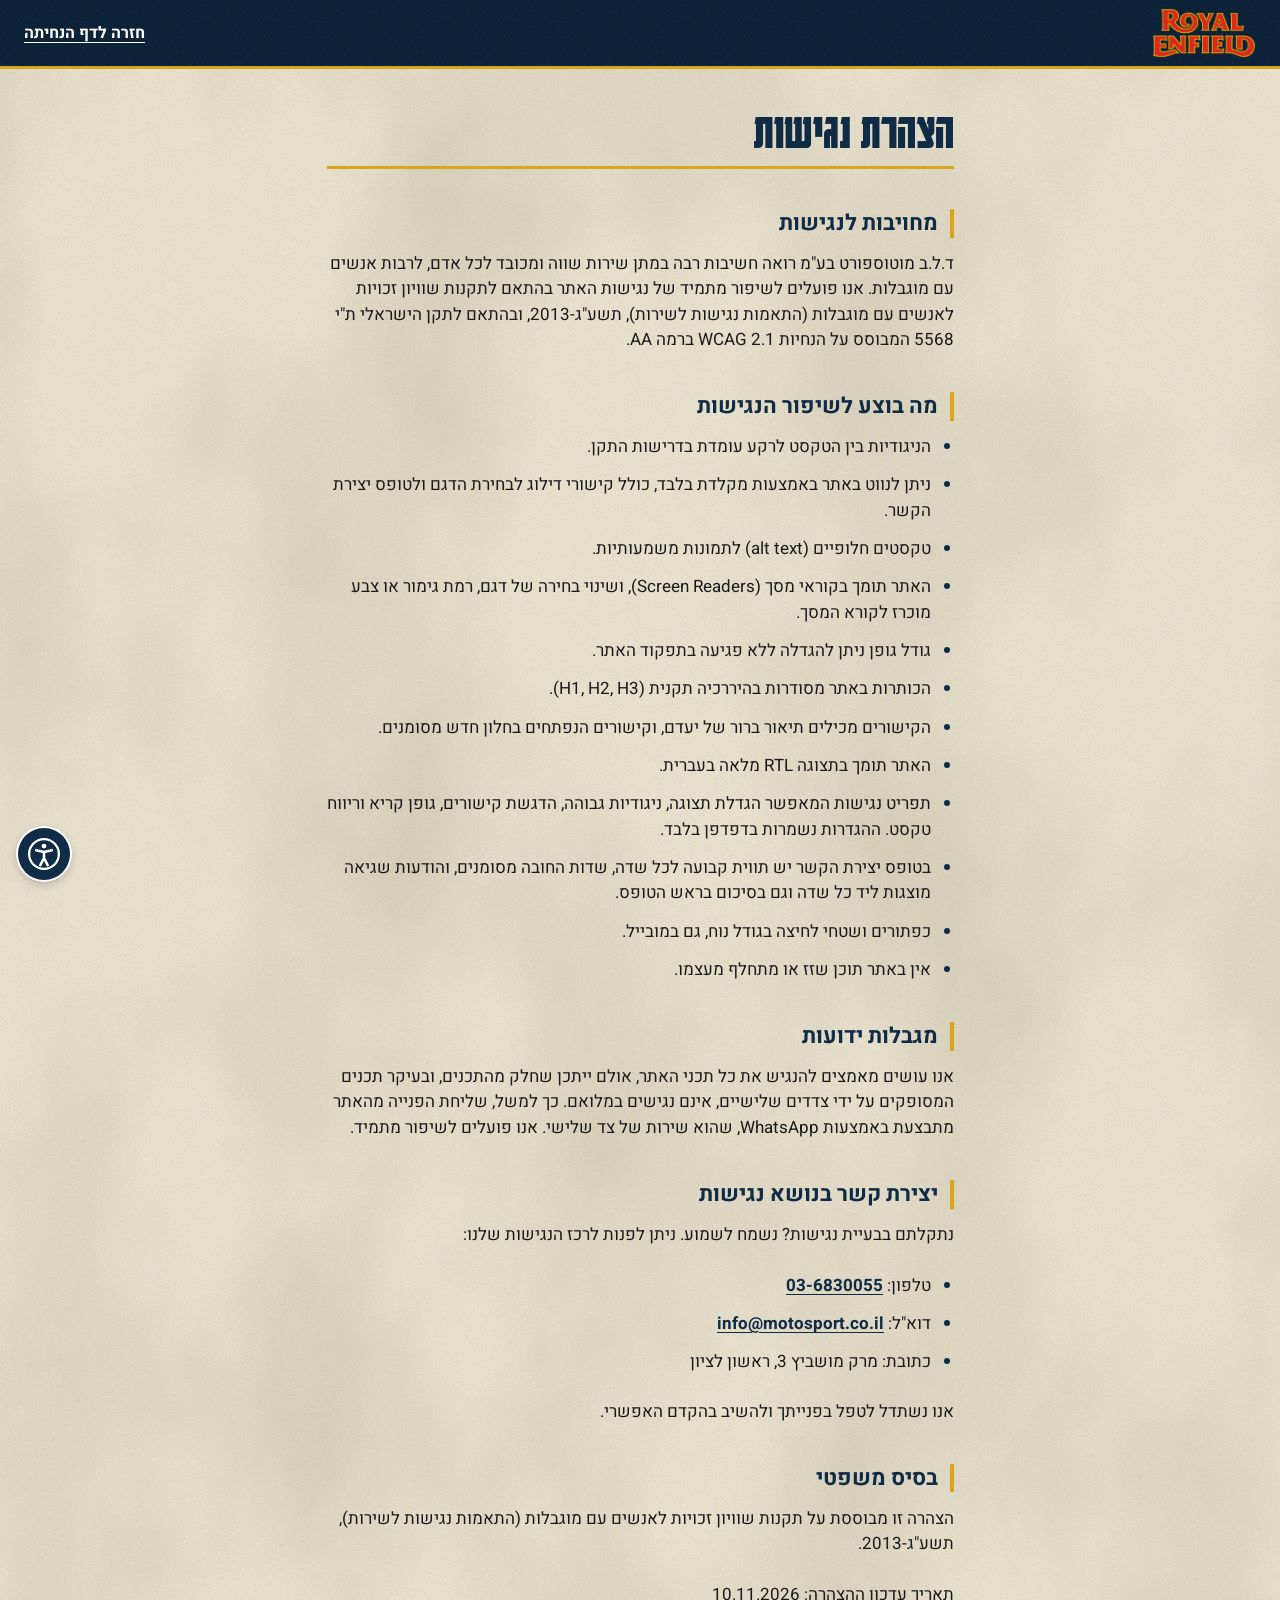
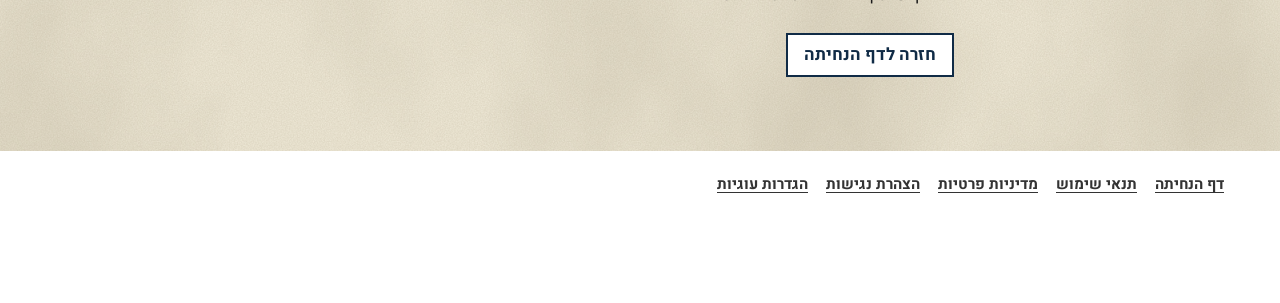
<file: accessibility.html>
<!doctype html>
<html lang="he" dir="rtl">
<head>
  <meta charset="utf-8">
  <meta name="viewport" content="width=device-width, initial-scale=1, viewport-fit=cover">
  <title>הצהרת נגישות | Royal Enfield ישראל</title>
  <meta name="theme-color" content="#102b46">
  <link rel="stylesheet" href="/assets/css/fonts.css">
  <link rel="stylesheet" href="/assets/css/styles.css">
  <script src="/assets/js/a11y-menu.js"></script>
</head>
<body class="legal-page">
  <!-- Generated by scripts/build-legal.py from docs/legal/accessibility.md – edit the .md file, not this page -->
  <a class="skip-link" href="#content">דילוג לתוכן העמוד</a>

  <header class="legal-header">
    <a class="legal-header__logo" href="/"><img src="/assets/images/brand/royal-enfield-logo-new.png" width="430" height="208" alt="Royal Enfield – חזרה לדף הנחיתה" lang="en"></a>
    <a href="/">חזרה לדף הנחיתה</a>
  </header>

  <main class="legal" id="content" tabindex="-1">
    <h1>הצהרת נגישות</h1>
    <div class="legal__body">
      <h2>מחויבות לנגישות</h2>
      <p>ד.ל.ב מוטוספורט בע"מ רואה חשיבות רבה במתן שירות שווה ומכובד לכל אדם, לרבות אנשים עם מוגבלות. אנו פועלים לשיפור מתמיד של נגישות האתר בהתאם לתקנות שוויון זכויות לאנשים עם מוגבלות (התאמות נגישות לשירות), תשע"ג-2013, ובהתאם לתקן הישראלי ת"י 5568 המבוסס על הנחיות WCAG 2.1 ברמה AA.</p>
      <h2>מה בוצע לשיפור הנגישות</h2>
      <ul>
        <li>הניגודיות בין הטקסט לרקע עומדת בדרישות התקן.</li>
        <li>ניתן לנווט באתר באמצעות מקלדת בלבד, כולל קישורי דילוג לבחירת הדגם ולטופס יצירת הקשר.</li>
        <li>טקסטים חלופיים (alt text) לתמונות משמעותיות.</li>
        <li>האתר תומך בקוראי מסך (Screen Readers), ושינוי בחירה של דגם, רמת גימור או צבע מוכרז לקורא המסך.</li>
        <li>גודל גופן ניתן להגדלה ללא פגיעה בתפקוד האתר.</li>
        <li>הכותרות באתר מסודרות בהיררכיה תקנית (H1, H2, H3).</li>
        <li>הקישורים מכילים תיאור ברור של יעדם, וקישורים הנפתחים בחלון חדש מסומנים.</li>
        <li>האתר תומך בתצוגה RTL מלאה בעברית.</li>
        <li>תפריט נגישות המאפשר הגדלת תצוגה, ניגודיות גבוהה, הדגשת קישורים, גופן קריא וריווח טקסט. ההגדרות נשמרות בדפדפן בלבד.</li>
        <li>בטופס יצירת הקשר יש תווית קבועה לכל שדה, שדות החובה מסומנים, והודעות שגיאה מוצגות ליד כל שדה וגם בסיכום בראש הטופס.</li>
        <li>כפתורים ושטחי לחיצה בגודל נוח, גם במובייל.</li>
        <li>אין באתר תוכן שזז או מתחלף מעצמו.</li>
      </ul>
      <h2>מגבלות ידועות</h2>
      <p>אנו עושים מאמצים להנגיש את כל תכני האתר, אולם ייתכן שחלק מהתכנים, ובעיקר תכנים המסופקים על ידי צדדים שלישיים, אינם נגישים במלואם. כך למשל, שליחת הפנייה מהאתר מתבצעת באמצעות WhatsApp, שהוא שירות של צד שלישי. אנו פועלים לשיפור מתמיד.</p>
      <h2>יצירת קשר בנושא נגישות</h2>
      <p>נתקלתם בבעיית נגישות? נשמח לשמוע. ניתן לפנות לרכז הנגישות שלנו:</p>
      <ul>
        <li>טלפון: <a href="tel:036830055" dir="ltr">03-6830055</a></li>
        <li>דוא"ל: <a href="mailto:info@motosport.co.il" dir="ltr">info@motosport.co.il</a></li>
        <li>כתובת: מרק מושביץ 3, ראשון לציון</li>
      </ul>
      <p>אנו נשתדל לטפל בפנייתך ולהשיב בהקדם האפשרי.</p>
      <h2>בסיס משפטי</h2>
      <p>הצהרה זו מבוססת על תקנות שוויון זכויות לאנשים עם מוגבלות (התאמות נגישות לשירות), תשע"ג-2013.</p>
      <p>תאריך עדכון ההצהרה: 10.11.2026</p>
    </div>
    <p class="legal__back"><a href="/">חזרה לדף הנחיתה</a></p>
  </main>

  <footer class="footer legal-footer">
    <h2 class="sr-only">מידע נוסף</h2>
    <div class="footer__legal">
      <ul class="footer__links">
        <li><a href="/">דף הנחיתה</a></li>
        <li><a href="/terms">תנאי שימוש</a></li>
        <li><a href="/privacy">מדיניות פרטיות</a></li>
        <li><a href="/accessibility" aria-current="page">הצהרת נגישות</a></li>
        <li><a href="/#cookies">הגדרות עוגיות</a></li>
      </ul>
    </div>
  </footer>
</body>
</html>
</file>
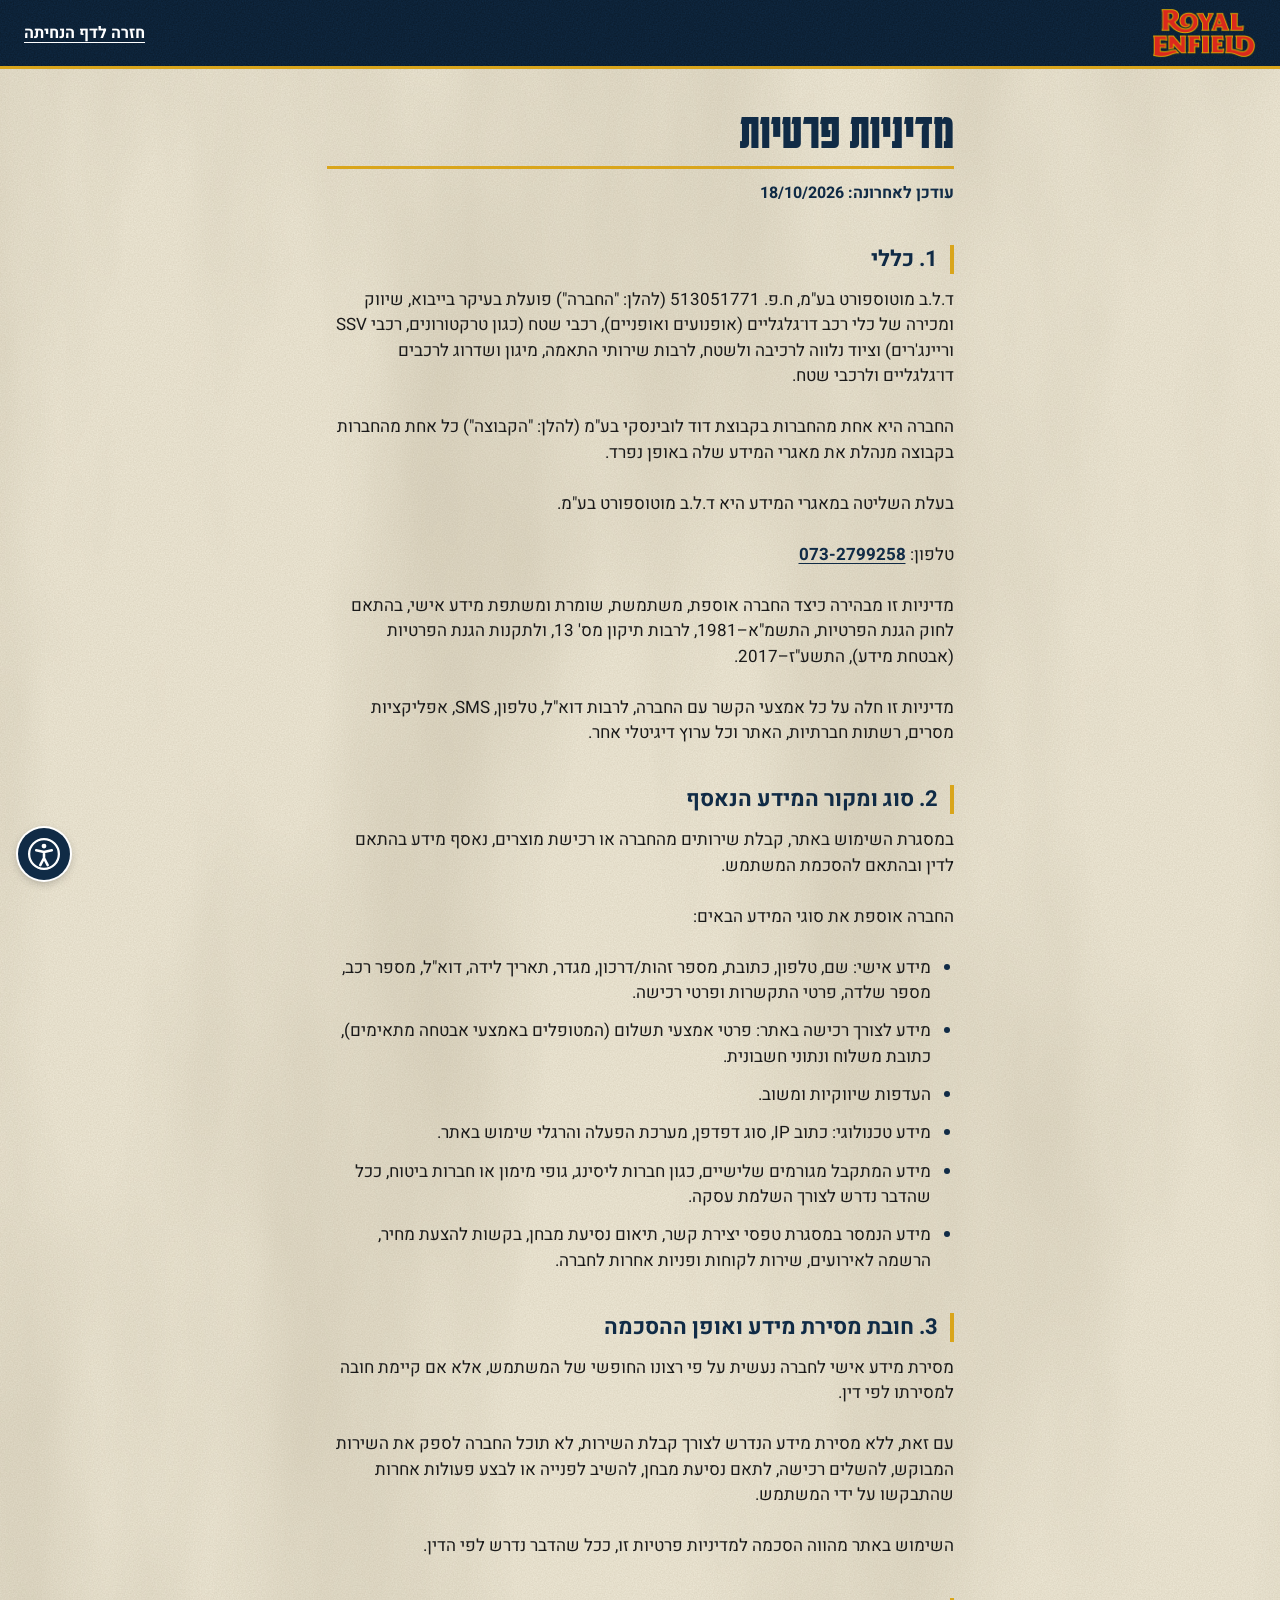
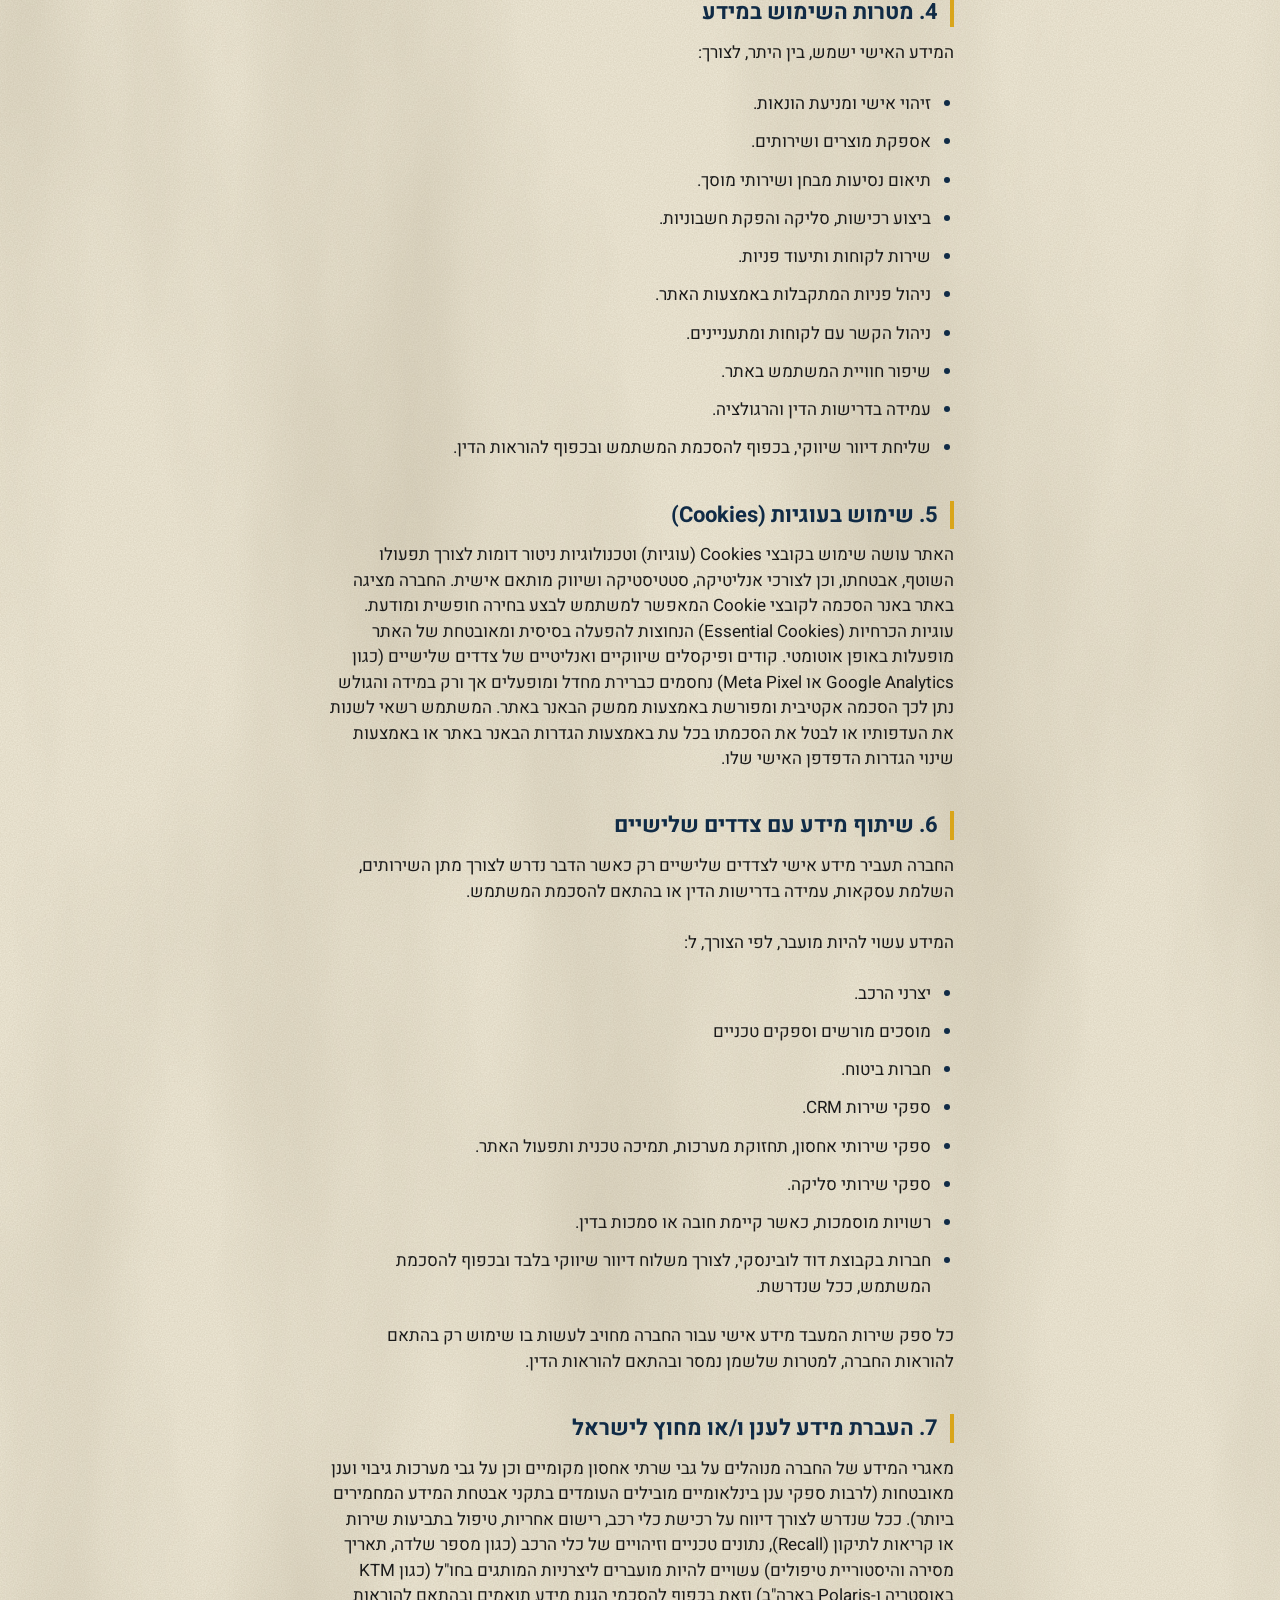
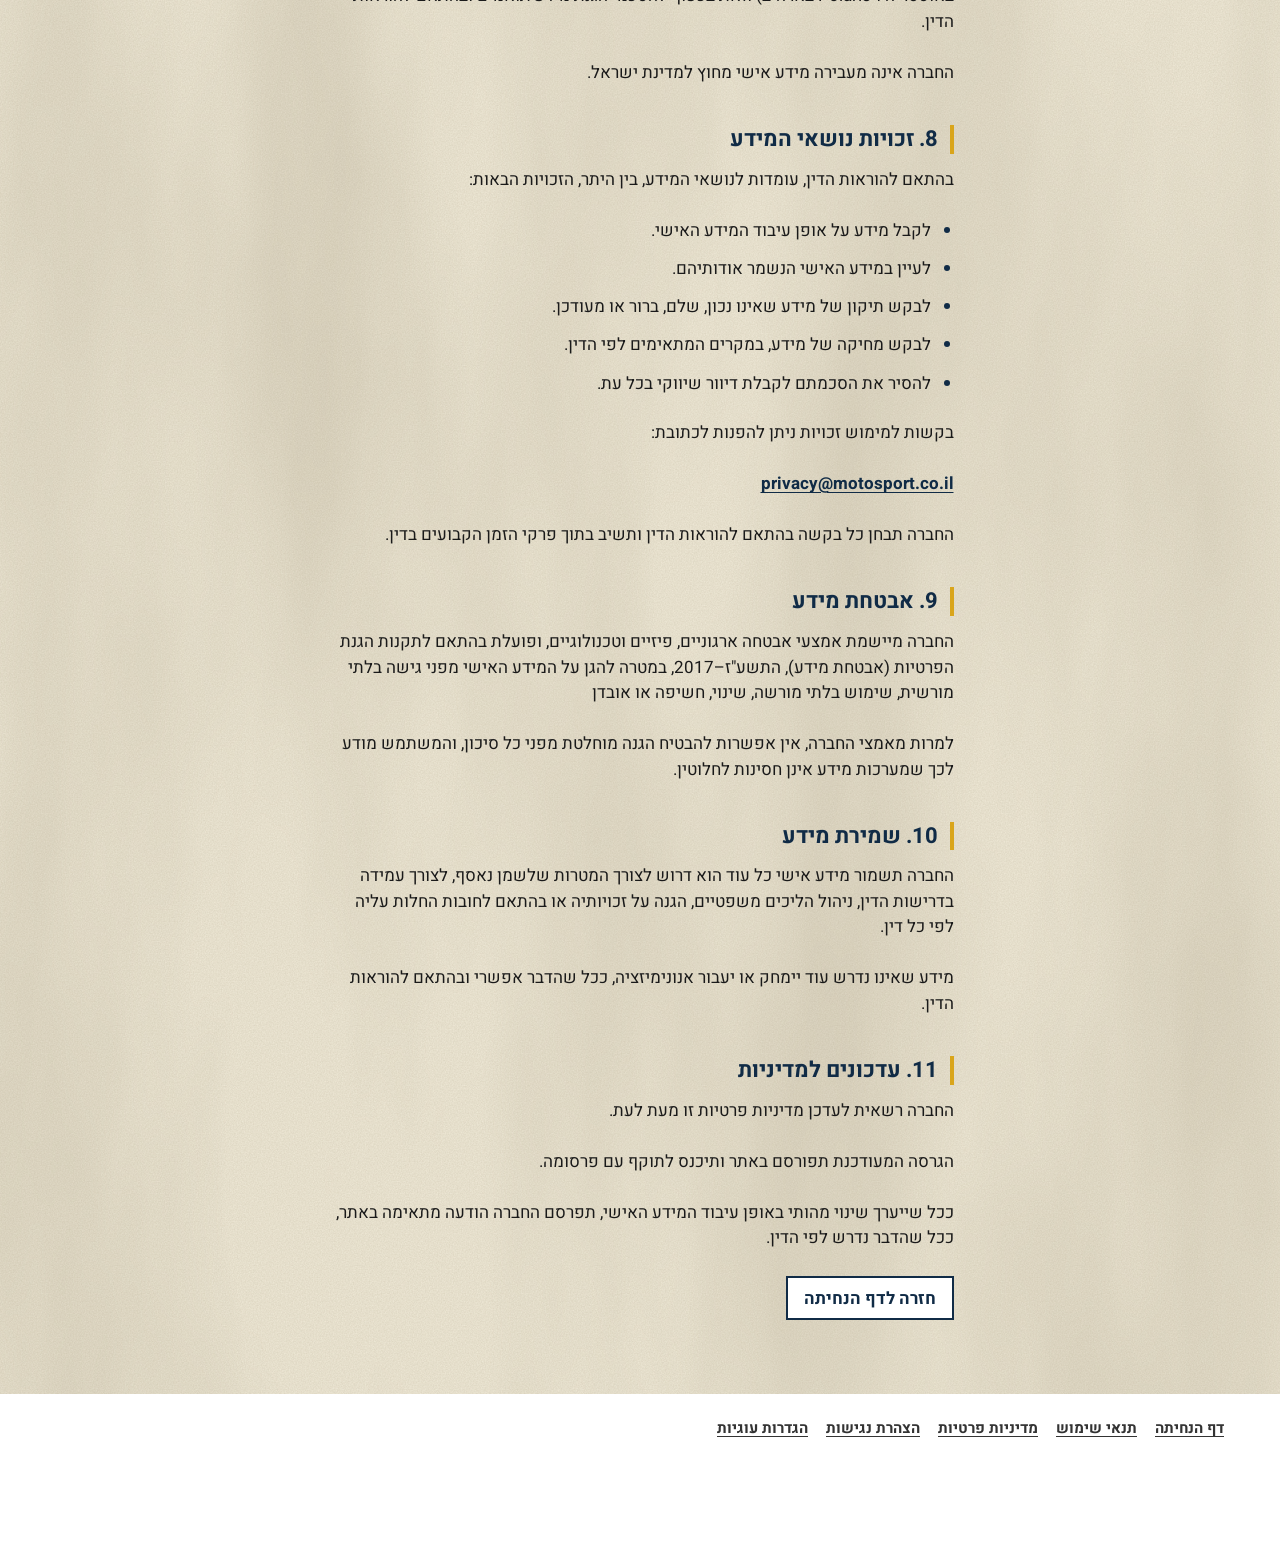
<file: privacy.html>
<!doctype html>
<html lang="he" dir="rtl">
<head>
  <meta charset="utf-8">
  <meta name="viewport" content="width=device-width, initial-scale=1, viewport-fit=cover">
  <title>מדיניות פרטיות | Royal Enfield ישראל</title>
  <meta name="theme-color" content="#102b46">
  <link rel="stylesheet" href="/assets/css/fonts.css">
  <link rel="stylesheet" href="/assets/css/styles.css">
  <script src="/assets/js/a11y-menu.js"></script>
</head>
<body class="legal-page">
  <!-- Generated by scripts/build-legal.py from docs/legal/privacy.md – edit the .md file, not this page -->
  <a class="skip-link" href="#content">דילוג לתוכן העמוד</a>

  <header class="legal-header">
    <a class="legal-header__logo" href="/"><img src="/assets/images/brand/royal-enfield-logo-new.png" width="430" height="208" alt="Royal Enfield – חזרה לדף הנחיתה" lang="en"></a>
    <a href="/">חזרה לדף הנחיתה</a>
  </header>

  <main class="legal" id="content" tabindex="-1">
    <h1>מדיניות פרטיות</h1>
    <div class="legal__body">
      <p class="legal__updated">עודכן לאחרונה: 18/10/2026</p>
      <h2>1. כללי</h2>
      <p>ד.ל.ב מוטוספורט בע"מ, ח.פ. 513051771 (להלן: "החברה") פועלת בעיקר בייבוא, שיווק ומכירה של כלי רכב דו־גלגליים (אופנועים ואופניים), רכבי שטח (כגון טרקטורונים, רכבי SSV וריינג'רים) וציוד נלווה לרכיבה ולשטח, לרבות שירותי התאמה, מיגון ושדרוג לרכבים דו־גלגליים ולרכבי שטח.</p>
      <p>החברה היא אחת מהחברות בקבוצת דוד לובינסקי בע"מ (להלן: "הקבוצה") כל אחת מהחברות בקבוצה מנהלת את מאגרי המידע שלה באופן נפרד.</p>
      <p>בעלת השליטה במאגרי המידע היא ד.ל.ב מוטוספורט בע"מ.</p>
      <p>טלפון: <a href="tel:0732799258" dir="ltr">073-2799258</a></p>
      <p>מדיניות זו מבהירה כיצד החברה אוספת, משתמשת, שומרת ומשתפת מידע אישי, בהתאם לחוק הגנת הפרטיות, התשמ"א–1981, לרבות תיקון מס' 13, ולתקנות הגנת הפרטיות (אבטחת מידע), התשע"ז–2017.</p>
      <p>מדיניות זו חלה על כל אמצעי הקשר עם החברה, לרבות דוא"ל, טלפון, SMS, אפליקציות מסרים, רשתות חברתיות, האתר וכל ערוץ דיגיטלי אחר.</p>
      <h2>2. סוג ומקור המידע הנאסף</h2>
      <p>במסגרת השימוש באתר, קבלת שירותים מהחברה או רכישת מוצרים, נאסף מידע בהתאם לדין ובהתאם להסכמת המשתמש.</p>
      <p>החברה אוספת את סוגי המידע הבאים:</p>
      <ul>
        <li>מידע אישי: שם, טלפון, כתובת, מספר זהות/דרכון, מגדר, תאריך לידה, דוא"ל, מספר רכב, מספר שלדה, פרטי התקשרות ופרטי רכישה.</li>
        <li>מידע לצורך רכישה באתר: פרטי אמצעי תשלום (המטופלים באמצעי אבטחה מתאימים), כתובת משלוח ונתוני חשבונית.</li>
        <li>העדפות שיווקיות ומשוב.</li>
        <li>מידע טכנולוגי: כתוב IP, סוג דפדפן, מערכת הפעלה והרגלי שימוש באתר.</li>
        <li>מידע המתקבל מגורמים שלישיים, כגון חברות ליסינג, גופי מימון או חברות ביטוח, ככל שהדבר נדרש לצורך השלמת עסקה.</li>
        <li>מידע הנמסר במסגרת טפסי יצירת קשר, תיאום נסיעת מבחן, בקשות להצעת מחיר, הרשמה לאירועים, שירות לקוחות ופניות אחרות לחברה.</li>
      </ul>
      <h2>3. חובת מסירת מידע ואופן ההסכמה</h2>
      <p>מסירת מידע אישי לחברה נעשית על פי רצונו החופשי של המשתמש, אלא אם קיימת חובה למסירתו לפי דין.</p>
      <p>עם זאת, ללא מסירת מידע הנדרש לצורך קבלת השירות, לא תוכל החברה לספק את השירות המבוקש, להשלים רכישה, לתאם נסיעת מבחן, להשיב לפנייה או לבצע פעולות אחרות שהתבקשו על ידי המשתמש.</p>
      <p>השימוש באתר מהווה הסכמה למדיניות פרטיות זו, ככל שהדבר נדרש לפי הדין.</p>
      <h2>4. מטרות השימוש במידע</h2>
      <p>המידע האישי ישמש, בין היתר, לצורך:</p>
      <ul>
        <li>זיהוי אישי ומניעת הונאות.</li>
        <li>אספקת מוצרים ושירותים.</li>
        <li>תיאום נסיעות מבחן ושירותי מוסך.</li>
        <li>ביצוע רכישות, סליקה והפקת חשבוניות.</li>
        <li>שירות לקוחות ותיעוד פניות.</li>
        <li>ניהול פניות המתקבלות באמצעות האתר.</li>
        <li>ניהול הקשר עם לקוחות ומתעניינים.</li>
        <li>שיפור חוויית המשתמש באתר.</li>
        <li>עמידה בדרישות הדין והרגולציה.</li>
        <li>שליחת דיוור שיווקי, בכפוף להסכמת המשתמש ובכפוף להוראות הדין.</li>
      </ul>
      <h2>5. שימוש בעוגיות (Cookies)</h2>
      <p>האתר עושה שימוש בקובצי Cookies (עוגיות) וטכנולוגיות ניטור דומות לצורך תפעולו השוטף, אבטחתו, וכן לצורכי אנליטיקה, סטטיסטיקה ושיווק מותאם אישית. החברה מציגה באתר באנר הסכמה לקובצי Cookie המאפשר למשתמש לבצע בחירה חופשית ומודעת. עוגיות הכרחיות (Essential Cookies) הנחוצות להפעלה בסיסית ומאובטחת של האתר מופעלות באופן אוטומטי. קודים ופיקסלים שיווקיים ואנליטיים של צדדים שלישיים (כגון Google Analytics או Meta Pixel) נחסמים כברירת מחדל ומופעלים אך ורק במידה והגולש נתן לכך הסכמה אקטיבית ומפורשת באמצעות ממשק הבאנר באתר. המשתמש רשאי לשנות את העדפותיו או לבטל את הסכמתו בכל עת באמצעות הגדרות הבאנר באתר או באמצעות שינוי הגדרות הדפדפן האישי שלו.</p>
      <h2>6. שיתוף מידע עם צדדים שלישיים</h2>
      <p>החברה תעביר מידע אישי לצדדים שלישיים רק כאשר הדבר נדרש לצורך מתן השירותים, השלמת עסקאות, עמידה בדרישות הדין או בהתאם להסכמת המשתמש.</p>
      <p>המידע עשוי להיות מועבר, לפי הצורך, ל:</p>
      <ul>
        <li>יצרני הרכב.</li>
        <li>מוסכים מורשים וספקים טכניים</li>
        <li>חברות ביטוח.</li>
        <li>ספקי שירות CRM.</li>
        <li>ספקי שירותי אחסון, תחזוקת מערכות, תמיכה טכנית ותפעול האתר.</li>
        <li>ספקי שירותי סליקה.</li>
        <li>רשויות מוסמכות, כאשר קיימת חובה או סמכות בדין.</li>
        <li>חברות בקבוצת דוד לובינסקי, לצורך משלוח דיוור שיווקי בלבד ובכפוף להסכמת המשתמש, ככל שנדרשת.</li>
      </ul>
      <p>כל ספק שירות המעבד מידע אישי עבור החברה מחויב לעשות בו שימוש רק בהתאם להוראות החברה, למטרות שלשמן נמסר ובהתאם להוראות הדין.</p>
      <h2>7. העברת מידע לענן ו/או מחוץ לישראל</h2>
      <p>מאגרי המידע של החברה מנוהלים על גבי שרתי אחסון מקומיים וכן על גבי מערכות גיבוי וענן מאובטחות (לרבות ספקי ענן בינלאומיים מובילים העומדים בתקני אבטחת המידע המחמירים ביותר). ככל שנדרש לצורך דיווח על רכישת כלי רכב, רישום אחריות, טיפול בתביעות שירות או קריאות לתיקון (Recall), נתונים טכניים וזיהויים של כלי הרכב (כגון מספר שלדה, תאריך מסירה והיסטוריית טיפולים) עשויים להיות מועברים ליצרניות המותגים בחו"ל (כגון KTM באוסטריה ו-Polaris בארה"ב) וזאת בכפוף להסכמי הגנת מידע תואמים ובהתאם להוראות הדין.</p>
      <p>החברה אינה מעבירה מידע אישי מחוץ למדינת ישראל.</p>
      <h2>8. זכויות נושאי המידע</h2>
      <p>בהתאם להוראות הדין, עומדות לנושאי המידע, בין היתר, הזכויות הבאות:</p>
      <ul>
        <li>לקבל מידע על אופן עיבוד המידע האישי.</li>
        <li>לעיין במידע האישי הנשמר אודותיהם.</li>
        <li>לבקש תיקון של מידע שאינו נכון, שלם, ברור או מעודכן.</li>
        <li>לבקש מחיקה של מידע, במקרים המתאימים לפי הדין.</li>
        <li>להסיר את הסכמתם לקבלת דיוור שיווקי בכל עת.</li>
      </ul>
      <p>בקשות למימוש זכויות ניתן להפנות לכתובת:</p>
      <p><a href="mailto:privacy@motosport.co.il" dir="ltr">privacy@motosport.co.il</a></p>
      <p>החברה תבחן כל בקשה בהתאם להוראות הדין ותשיב בתוך פרקי הזמן הקבועים בדין.</p>
      <h2>9. אבטחת מידע</h2>
      <p>החברה מיישמת אמצעי אבטחה ארגוניים, פיזיים וטכנולוגיים, ופועלת בהתאם לתקנות הגנת הפרטיות (אבטחת מידע), התשע"ז–2017, במטרה להגן על המידע האישי מפני גישה בלתי מורשית, שימוש בלתי מורשה, שינוי, חשיפה או אובדן</p>
      <p>למרות מאמצי החברה, אין אפשרות להבטיח הגנה מוחלטת מפני כל סיכון, והמשתמש מודע לכך שמערכות מידע אינן חסינות לחלוטין.</p>
      <h2>10. שמירת מידע</h2>
      <p>החברה תשמור מידע אישי כל עוד הוא דרוש לצורך המטרות שלשמן נאסף, לצורך עמידה בדרישות הדין, ניהול הליכים משפטיים, הגנה על זכויותיה או בהתאם לחובות החלות עליה לפי כל דין.</p>
      <p>מידע שאינו נדרש עוד יימחק או יעבור אנונימיזציה, ככל שהדבר אפשרי ובהתאם להוראות הדין.</p>
      <h2>11. עדכונים למדיניות</h2>
      <p>החברה רשאית לעדכן מדיניות פרטיות זו מעת לעת.</p>
      <p>הגרסה המעודכנת תפורסם באתר ותיכנס לתוקף עם פרסומה.</p>
      <p>ככל שייערך שינוי מהותי באופן עיבוד המידע האישי, תפרסם החברה הודעה מתאימה באתר, ככל שהדבר נדרש לפי הדין.</p>
    </div>
    <p class="legal__back"><a href="/">חזרה לדף הנחיתה</a></p>
  </main>

  <footer class="footer legal-footer">
    <h2 class="sr-only">מידע נוסף</h2>
    <div class="footer__legal">
      <ul class="footer__links">
        <li><a href="/">דף הנחיתה</a></li>
        <li><a href="/terms">תנאי שימוש</a></li>
        <li><a href="/privacy" aria-current="page">מדיניות פרטיות</a></li>
        <li><a href="/accessibility">הצהרת נגישות</a></li>
        <li><a href="/#cookies">הגדרות עוגיות</a></li>
      </ul>
    </div>
  </footer>
</body>
</html>
</file>
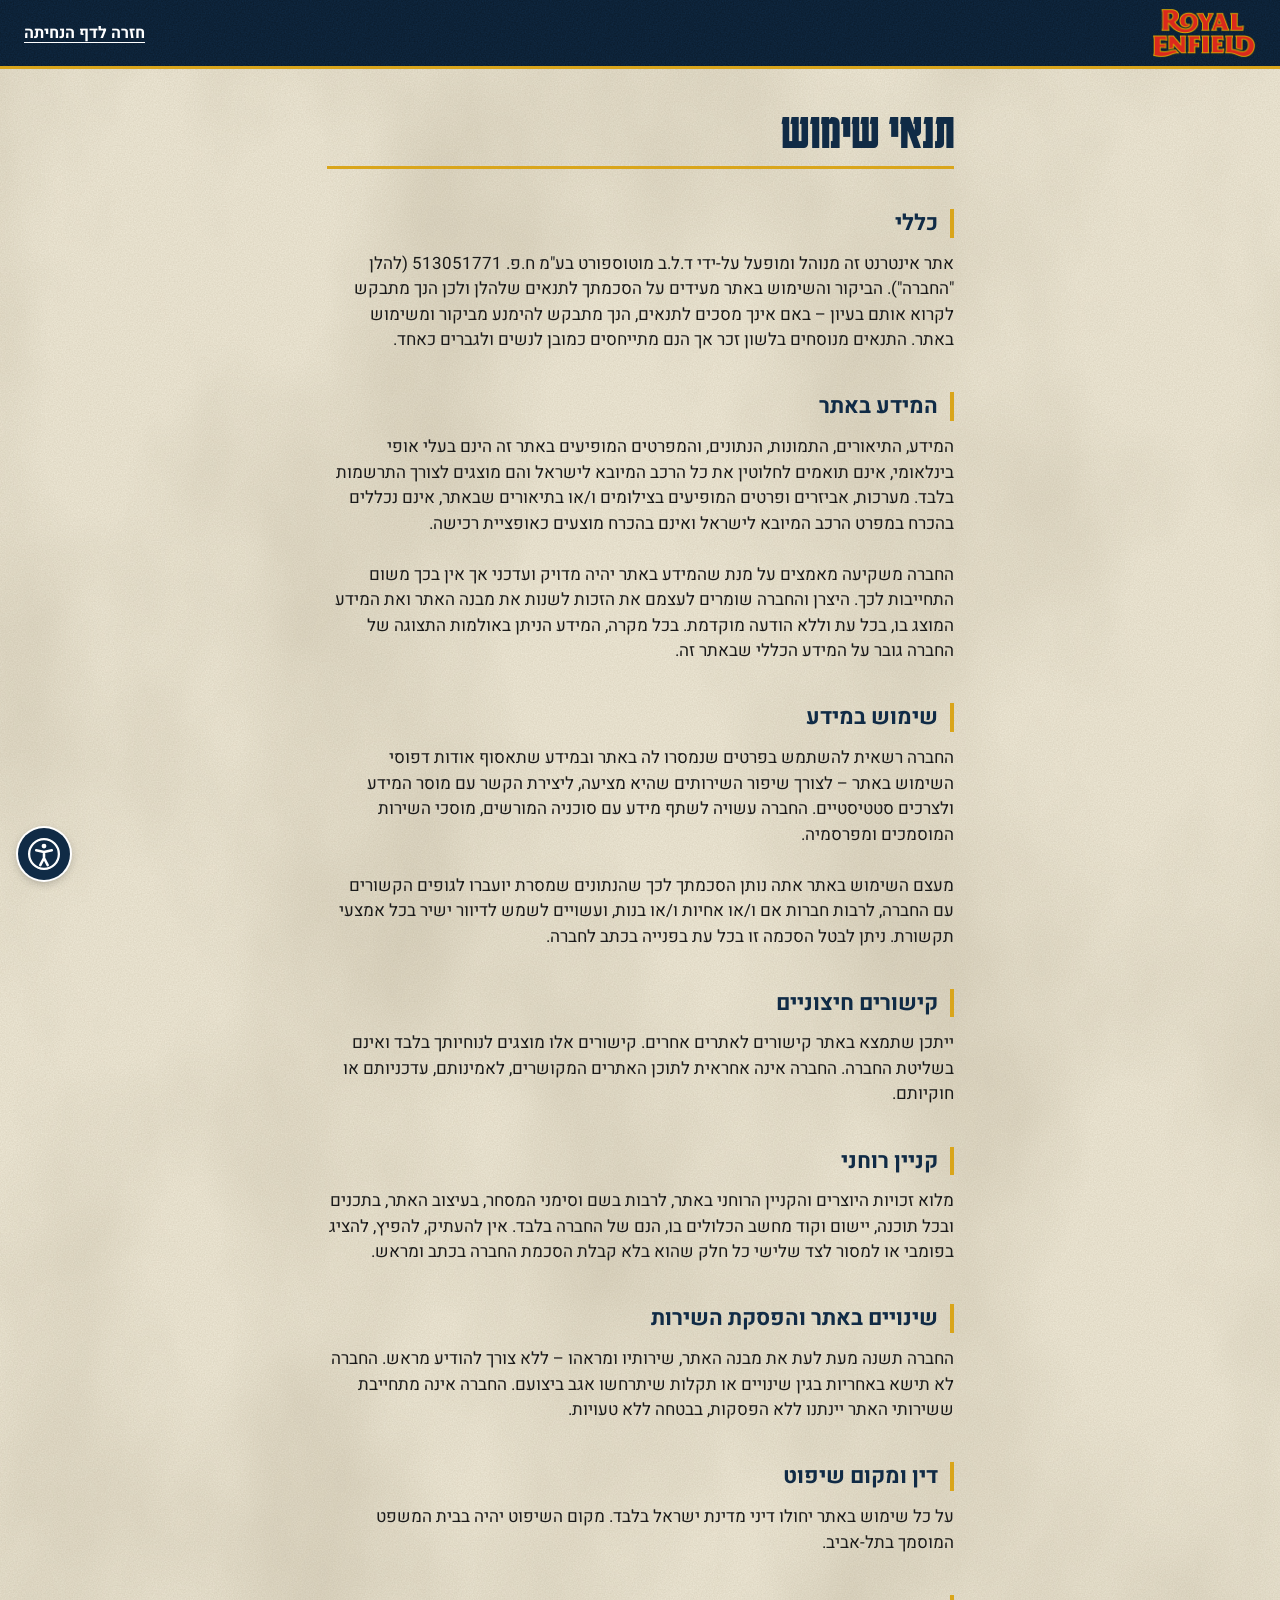
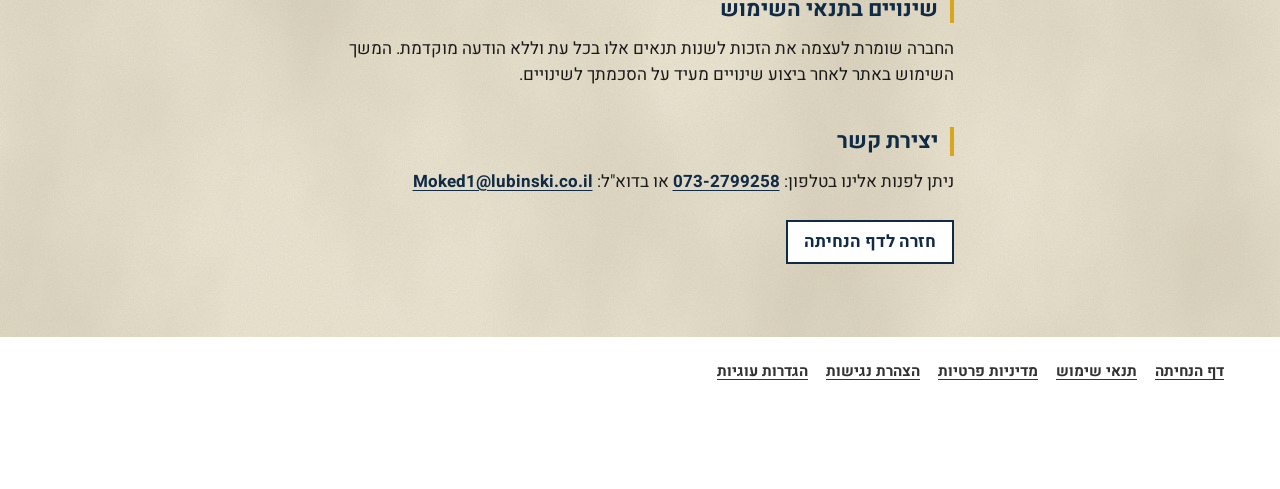
<file: terms.html>
<!doctype html>
<html lang="he" dir="rtl">
<head>
  <meta charset="utf-8">
  <meta name="viewport" content="width=device-width, initial-scale=1, viewport-fit=cover">
  <title>תנאי שימוש | Royal Enfield ישראל</title>
  <meta name="theme-color" content="#102b46">
  <link rel="stylesheet" href="/assets/css/fonts.css">
  <link rel="stylesheet" href="/assets/css/styles.css">
  <script src="/assets/js/a11y-menu.js"></script>
</head>
<body class="legal-page">
  <!-- Generated by scripts/build-legal.py from docs/legal/terms.md – edit the .md file, not this page -->
  <a class="skip-link" href="#content">דילוג לתוכן העמוד</a>

  <header class="legal-header">
    <a class="legal-header__logo" href="/"><img src="/assets/images/brand/royal-enfield-logo-new.png" width="430" height="208" alt="Royal Enfield – חזרה לדף הנחיתה" lang="en"></a>
    <a href="/">חזרה לדף הנחיתה</a>
  </header>

  <main class="legal" id="content" tabindex="-1">
    <h1>תנאי שימוש</h1>
    <div class="legal__body">
      <h2>כללי</h2>
      <p>אתר אינטרנט זה מנוהל ומופעל על-ידי ד.ל.ב מוטוספורט בע"מ ח.פ. 513051771 (להלן "החברה"). הביקור והשימוש באתר מעידים על הסכמתך לתנאים שלהלן ולכן הנך מתבקש לקרוא אותם בעיון – באם אינך מסכים לתנאים, הנך מתבקש להימנע מביקור ומשימוש באתר. התנאים מנוסחים בלשון זכר אך הנם מתייחסים כמובן לנשים ולגברים כאחד.</p>
      <h2>המידע באתר</h2>
      <p>המידע, התיאורים, התמונות, הנתונים, והמפרטים המופיעים באתר זה הינם בעלי אופי בינלאומי, אינם תואמים לחלוטין את כל הרכב המיובא לישראל והם מוצגים לצורך התרשמות בלבד. מערכות, אביזרים ופרטים המופיעים בצילומים ו/או בתיאורים שבאתר, אינם נכללים בהכרח במפרט הרכב המיובא לישראל ואינם בהכרח מוצעים כאופציית רכישה.</p>
      <p>החברה משקיעה מאמצים על מנת שהמידע באתר יהיה מדויק ועדכני אך אין בכך משום התחייבות לכך. היצרן והחברה שומרים לעצמם את הזכות לשנות את מבנה האתר ואת המידע המוצג בו, בכל עת וללא הודעה מוקדמת. בכל מקרה, המידע הניתן באולמות התצוגה של החברה גובר על המידע הכללי שבאתר זה.</p>
      <h2>שימוש במידע</h2>
      <p>החברה רשאית להשתמש בפרטים שנמסרו לה באתר ובמידע שתאסוף אודות דפוסי השימוש באתר – לצורך שיפור השירותים שהיא מציעה, ליצירת הקשר עם מוסר המידע ולצרכים סטטיסטיים. החברה עשויה לשתף מידע עם סוכניה המורשים, מוסכי השירות המוסמכים ומפרסמיה.</p>
      <p>מעצם השימוש באתר אתה נותן הסכמתך לכך שהנתונים שמסרת יועברו לגופים הקשורים עם החברה, לרבות חברות אם ו/או אחיות ו/או בנות, ועשויים לשמש לדיוור ישיר בכל אמצעי תקשורת. ניתן לבטל הסכמה זו בכל עת בפנייה בכתב לחברה.</p>
      <h2>קישורים חיצוניים</h2>
      <p>ייתכן שתמצא באתר קישורים לאתרים אחרים. קישורים אלו מוצגים לנוחיותך בלבד ואינם בשליטת החברה. החברה אינה אחראית לתוכן האתרים המקושרים, לאמינותם, עדכניותם או חוקיותם.</p>
      <h2>קניין רוחני</h2>
      <p>מלוא זכויות היוצרים והקניין הרוחני באתר, לרבות בשם וסימני המסחר, בעיצוב האתר, בתכנים ובכל תוכנה, יישום וקוד מחשב הכלולים בו, הנם של החברה בלבד. אין להעתיק, להפיץ, להציג בפומבי או למסור לצד שלישי כל חלק שהוא בלא קבלת הסכמת החברה בכתב ומראש.</p>
      <h2>שינויים באתר והפסקת השירות</h2>
      <p>החברה תשנה מעת לעת את מבנה האתר, שירותיו ומראהו – ללא צורך להודיע מראש. החברה לא תישא באחריות בגין שינויים או תקלות שיתרחשו אגב ביצועם. החברה אינה מתחייבת ששירותי האתר יינתנו ללא הפסקות, בבטחה ללא טעויות.</p>
      <h2>דין ומקום שיפוט</h2>
      <p>על כל שימוש באתר יחולו דיני מדינת ישראל בלבד. מקום השיפוט יהיה בבית המשפט המוסמך בתל-אביב.</p>
      <h2>שינויים בתנאי השימוש</h2>
      <p>החברה שומרת לעצמה את הזכות לשנות תנאים אלו בכל עת וללא הודעה מוקדמת. המשך השימוש באתר לאחר ביצוע שינויים מעיד על הסכמתך לשינויים.</p>
      <h2>יצירת קשר</h2>
      <p>ניתן לפנות אלינו בטלפון: <a href="tel:0732799258" dir="ltr">073-2799258</a> או בדוא"ל: <a href="mailto:Moked1@lubinski.co.il" dir="ltr">Moked1@lubinski.co.il</a></p>
    </div>
    <p class="legal__back"><a href="/">חזרה לדף הנחיתה</a></p>
  </main>

  <footer class="footer legal-footer">
    <h2 class="sr-only">מידע נוסף</h2>
    <div class="footer__legal">
      <ul class="footer__links">
        <li><a href="/">דף הנחיתה</a></li>
        <li><a href="/terms" aria-current="page">תנאי שימוש</a></li>
        <li><a href="/privacy">מדיניות פרטיות</a></li>
        <li><a href="/accessibility">הצהרת נגישות</a></li>
        <li><a href="/#cookies">הגדרות עוגיות</a></li>
      </ul>
    </div>
  </footer>
</body>
</html>
</file>
<file: assets/css/fonts.css>
/* Self-hosted Google Fonts (SIL Open Font License 1.1, see assets/fonts/LICENSE.md).
   Served from this site so no visitor data reaches Google before cookie consent. */

/* hebrew */
@font-face {
  font-family: 'Heebo';
  font-style: normal;
  font-weight: 400;
  font-display: swap;
  src: url(/assets/fonts/heebo-hebrew-7a91ea.woff2) format('woff2');
  unicode-range: U+0307-0308, U+0590-05FF, U+200C-2010, U+20AA, U+25CC, U+FB1D-FB4F;
}

/* latin-ext */
@font-face {
  font-family: 'Heebo';
  font-style: normal;
  font-weight: 400;
  font-display: swap;
  src: url(/assets/fonts/heebo-latin-ext-f8e98f.woff2) format('woff2');
  unicode-range: U+0100-02BA, U+02BD-02C5, U+02C7-02CC, U+02CE-02D7, U+02DD-02FF, U+0304, U+0308, U+0329, U+1D00-1DBF, U+1E00-1E9F, U+1EF2-1EFF, U+2020, U+20A0-20AB, U+20AD-20C4, U+2113, U+2C60-2C7F, U+A720-A7FF;
}

/* latin */
@font-face {
  font-family: 'Heebo';
  font-style: normal;
  font-weight: 400;
  font-display: swap;
  src: url(/assets/fonts/heebo-latin-22321e.woff2) format('woff2');
  unicode-range: U+0000-00FF, U+0131, U+0152-0153, U+02BB-02BC, U+02C6, U+02DA, U+02DC, U+0304, U+0308, U+0329, U+2000-206F, U+20AC, U+2122, U+2191, U+2193, U+2212, U+2215, U+FEFF, U+FFFD;
}

/* hebrew */
@font-face {
  font-family: 'Heebo';
  font-style: normal;
  font-weight: 500;
  font-display: swap;
  src: url(/assets/fonts/heebo-hebrew-7a91ea.woff2) format('woff2');
  unicode-range: U+0307-0308, U+0590-05FF, U+200C-2010, U+20AA, U+25CC, U+FB1D-FB4F;
}

/* latin-ext */
@font-face {
  font-family: 'Heebo';
  font-style: normal;
  font-weight: 500;
  font-display: swap;
  src: url(/assets/fonts/heebo-latin-ext-f8e98f.woff2) format('woff2');
  unicode-range: U+0100-02BA, U+02BD-02C5, U+02C7-02CC, U+02CE-02D7, U+02DD-02FF, U+0304, U+0308, U+0329, U+1D00-1DBF, U+1E00-1E9F, U+1EF2-1EFF, U+2020, U+20A0-20AB, U+20AD-20C4, U+2113, U+2C60-2C7F, U+A720-A7FF;
}

/* latin */
@font-face {
  font-family: 'Heebo';
  font-style: normal;
  font-weight: 500;
  font-display: swap;
  src: url(/assets/fonts/heebo-latin-22321e.woff2) format('woff2');
  unicode-range: U+0000-00FF, U+0131, U+0152-0153, U+02BB-02BC, U+02C6, U+02DA, U+02DC, U+0304, U+0308, U+0329, U+2000-206F, U+20AC, U+2122, U+2191, U+2193, U+2212, U+2215, U+FEFF, U+FFFD;
}

/* hebrew */
@font-face {
  font-family: 'Heebo';
  font-style: normal;
  font-weight: 700;
  font-display: swap;
  src: url(/assets/fonts/heebo-hebrew-7a91ea.woff2) format('woff2');
  unicode-range: U+0307-0308, U+0590-05FF, U+200C-2010, U+20AA, U+25CC, U+FB1D-FB4F;
}

/* latin-ext */
@font-face {
  font-family: 'Heebo';
  font-style: normal;
  font-weight: 700;
  font-display: swap;
  src: url(/assets/fonts/heebo-latin-ext-f8e98f.woff2) format('woff2');
  unicode-range: U+0100-02BA, U+02BD-02C5, U+02C7-02CC, U+02CE-02D7, U+02DD-02FF, U+0304, U+0308, U+0329, U+1D00-1DBF, U+1E00-1E9F, U+1EF2-1EFF, U+2020, U+20A0-20AB, U+20AD-20C4, U+2113, U+2C60-2C7F, U+A720-A7FF;
}

/* latin */
@font-face {
  font-family: 'Heebo';
  font-style: normal;
  font-weight: 700;
  font-display: swap;
  src: url(/assets/fonts/heebo-latin-22321e.woff2) format('woff2');
  unicode-range: U+0000-00FF, U+0131, U+0152-0153, U+02BB-02BC, U+02C6, U+02DA, U+02DC, U+0304, U+0308, U+0329, U+2000-206F, U+20AC, U+2122, U+2191, U+2193, U+2212, U+2215, U+FEFF, U+FFFD;
}

/* hebrew */
@font-face {
  font-family: 'Heebo';
  font-style: normal;
  font-weight: 800;
  font-display: swap;
  src: url(/assets/fonts/heebo-hebrew-7a91ea.woff2) format('woff2');
  unicode-range: U+0307-0308, U+0590-05FF, U+200C-2010, U+20AA, U+25CC, U+FB1D-FB4F;
}

/* latin-ext */
@font-face {
  font-family: 'Heebo';
  font-style: normal;
  font-weight: 800;
  font-display: swap;
  src: url(/assets/fonts/heebo-latin-ext-f8e98f.woff2) format('woff2');
  unicode-range: U+0100-02BA, U+02BD-02C5, U+02C7-02CC, U+02CE-02D7, U+02DD-02FF, U+0304, U+0308, U+0329, U+1D00-1DBF, U+1E00-1E9F, U+1EF2-1EFF, U+2020, U+20A0-20AB, U+20AD-20C4, U+2113, U+2C60-2C7F, U+A720-A7FF;
}

/* latin */
@font-face {
  font-family: 'Heebo';
  font-style: normal;
  font-weight: 800;
  font-display: swap;
  src: url(/assets/fonts/heebo-latin-22321e.woff2) format('woff2');
  unicode-range: U+0000-00FF, U+0131, U+0152-0153, U+02BB-02BC, U+02C6, U+02DA, U+02DC, U+0304, U+0308, U+0329, U+2000-206F, U+20AC, U+2122, U+2191, U+2193, U+2212, U+2215, U+FEFF, U+FFFD;
}

/* hebrew */
@font-face {
  font-family: 'Karantina';
  font-style: normal;
  font-weight: 400;
  font-display: swap;
  src: url(/assets/fonts/karantina-hebrew-ee81c1.woff2) format('woff2');
  unicode-range: U+0307-0308, U+0590-05FF, U+200C-2010, U+20AA, U+25CC, U+FB1D-FB4F;
}

/* latin-ext */
@font-face {
  font-family: 'Karantina';
  font-style: normal;
  font-weight: 400;
  font-display: swap;
  src: url(/assets/fonts/karantina-latin-ext-ed7504.woff2) format('woff2');
  unicode-range: U+0100-02BA, U+02BD-02C5, U+02C7-02CC, U+02CE-02D7, U+02DD-02FF, U+0304, U+0308, U+0329, U+1D00-1DBF, U+1E00-1E9F, U+1EF2-1EFF, U+2020, U+20A0-20AB, U+20AD-20C4, U+2113, U+2C60-2C7F, U+A720-A7FF;
}

/* latin */
@font-face {
  font-family: 'Karantina';
  font-style: normal;
  font-weight: 400;
  font-display: swap;
  src: url(/assets/fonts/karantina-latin-d4d0cc.woff2) format('woff2');
  unicode-range: U+0000-00FF, U+0131, U+0152-0153, U+02BB-02BC, U+02C6, U+02DA, U+02DC, U+0304, U+0308, U+0329, U+2000-206F, U+20AC, U+2122, U+2191, U+2193, U+2212, U+2215, U+FEFF, U+FFFD;
}

/* hebrew */
@font-face {
  font-family: 'Karantina';
  font-style: normal;
  font-weight: 700;
  font-display: swap;
  src: url(/assets/fonts/karantina-hebrew-cfb9fc.woff2) format('woff2');
  unicode-range: U+0307-0308, U+0590-05FF, U+200C-2010, U+20AA, U+25CC, U+FB1D-FB4F;
}

/* latin-ext */
@font-face {
  font-family: 'Karantina';
  font-style: normal;
  font-weight: 700;
  font-display: swap;
  src: url(/assets/fonts/karantina-latin-ext-af641a.woff2) format('woff2');
  unicode-range: U+0100-02BA, U+02BD-02C5, U+02C7-02CC, U+02CE-02D7, U+02DD-02FF, U+0304, U+0308, U+0329, U+1D00-1DBF, U+1E00-1E9F, U+1EF2-1EFF, U+2020, U+20A0-20AB, U+20AD-20C4, U+2113, U+2C60-2C7F, U+A720-A7FF;
}

/* latin */
@font-face {
  font-family: 'Karantina';
  font-style: normal;
  font-weight: 700;
  font-display: swap;
  src: url(/assets/fonts/karantina-latin-7b9e02.woff2) format('woff2');
  unicode-range: U+0000-00FF, U+0131, U+0152-0153, U+02BB-02BC, U+02C6, U+02DA, U+02DC, U+0304, U+0308, U+0329, U+2000-206F, U+20AC, U+2122, U+2191, U+2193, U+2212, U+2215, U+FEFF, U+FFFD;
}

/* latin-ext */
@font-face {
  font-family: 'Oswald';
  font-style: normal;
  font-weight: 500;
  font-display: swap;
  src: url(/assets/fonts/oswald-latin-ext-31399e.woff2) format('woff2');
  unicode-range: U+0100-02BA, U+02BD-02C5, U+02C7-02CC, U+02CE-02D7, U+02DD-02FF, U+0304, U+0308, U+0329, U+1D00-1DBF, U+1E00-1E9F, U+1EF2-1EFF, U+2020, U+20A0-20AB, U+20AD-20C4, U+2113, U+2C60-2C7F, U+A720-A7FF;
}

/* latin */
@font-face {
  font-family: 'Oswald';
  font-style: normal;
  font-weight: 500;
  font-display: swap;
  src: url(/assets/fonts/oswald-latin-ed56cb.woff2) format('woff2');
  unicode-range: U+0000-00FF, U+0131, U+0152-0153, U+02BB-02BC, U+02C6, U+02DA, U+02DC, U+0304, U+0308, U+0329, U+2000-206F, U+20AC, U+2122, U+2191, U+2193, U+2212, U+2215, U+FEFF, U+FFFD;
}

/* latin-ext */
@font-face {
  font-family: 'Oswald';
  font-style: normal;
  font-weight: 600;
  font-display: swap;
  src: url(/assets/fonts/oswald-latin-ext-31399e.woff2) format('woff2');
  unicode-range: U+0100-02BA, U+02BD-02C5, U+02C7-02CC, U+02CE-02D7, U+02DD-02FF, U+0304, U+0308, U+0329, U+1D00-1DBF, U+1E00-1E9F, U+1EF2-1EFF, U+2020, U+20A0-20AB, U+20AD-20C4, U+2113, U+2C60-2C7F, U+A720-A7FF;
}

/* latin */
@font-face {
  font-family: 'Oswald';
  font-style: normal;
  font-weight: 600;
  font-display: swap;
  src: url(/assets/fonts/oswald-latin-ed56cb.woff2) format('woff2');
  unicode-range: U+0000-00FF, U+0131, U+0152-0153, U+02BB-02BC, U+02C6, U+02DA, U+02DC, U+0304, U+0308, U+0329, U+2000-206F, U+20AC, U+2122, U+2191, U+2193, U+2212, U+2215, U+FEFF, U+FFFD;
}
</file>
<file: assets/css/styles.css>
/* Royal Enfield Israel landing page.
   Colors and layout follow the existing landing page: cream textured background,
   navy + gold contact form on the left, bike in the center, model list on the right.
   Accessibility targets (WCAG 2.1 AAA where possible): text contrast ≥ 7:1 (≥ 4.5:1 for large text),
   44×44px targets, line height 1.5, visible focus, no fixed heights on text, reflow down to 320px. */

:root {
  --cream: #efe9d7;
  --cream-dark: #dfd9c6;
  --navy: #102b46;
  --gold: #d9a51b;          /* frames, lines and large text on navy only (6.4:1) */
  --gold-light: #ffd84d;    /* small text on navy (10.4:1) */
  --ink: #1a1a1a;
  --muted: #4a5a6a;         /* large text on cream (5.8:1) */
  --white: #ffffff;
  --selected: #d6d0c3;
  --link-on-navy: #a9cbff;  /* 8.7:1 on navy */
  --error-on-navy: #ffc9bf; /* 9.9:1 on navy */
  --wa: #0f7a3f;            /* darker WhatsApp green: white icon 5.4:1, 4.5:1 against cream */
  --focus: var(--navy);     /* focus ring on light backgrounds (11.9:1 on cream) */
  --gutter: 16px;
  --font-body: "Heebo", system-ui, -apple-system, "Segoe UI", Arial, sans-serif;
  --font-display: "Karantina", "Heebo", system-ui, sans-serif;
  --font-model: "Oswald", "Arial Narrow", "Heebo", sans-serif;
  /* Fine grain used for the paper-like cream background and the worn navy panel */
  --grain: url("data:image/svg+xml,%3Csvg xmlns='http://www.w3.org/2000/svg' width='240' height='240'%3E%3Cfilter id='n'%3E%3CfeTurbulence type='fractalNoise' baseFrequency='.75' numOctaves='3' stitchTiles='stitch'/%3E%3CfeColorMatrix values='0 0 0 0 .3 0 0 0 0 .25 0 0 0 0 .15 0 0 0 .22 0'/%3E%3C/filter%3E%3Crect width='100%25' height='100%25' filter='url(%23n)'/%3E%3C/svg%3E");
  --grain-dark: url("data:image/svg+xml,%3Csvg xmlns='http://www.w3.org/2000/svg' width='240' height='240'%3E%3Cfilter id='n'%3E%3CfeTurbulence type='fractalNoise' baseFrequency='.75' numOctaves='3' stitchTiles='stitch'/%3E%3CfeColorMatrix values='0 0 0 0 0 0 0 0 0 0 0 0 0 0 0 0 0 0 .4 0'/%3E%3C/filter%3E%3Crect width='100%25' height='100%25' filter='url(%23n)'/%3E%3C/svg%3E");
  --blotch: url("data:image/svg+xml,%3Csvg xmlns='http://www.w3.org/2000/svg' width='900' height='900' preserveAspectRatio='none'%3E%3Cfilter id='b'%3E%3CfeTurbulence type='fractalNoise' baseFrequency='.006' numOctaves='5' stitchTiles='stitch'/%3E%3CfeColorMatrix values='0 0 0 0 .35 0 0 0 0 .3 0 0 0 0 .2 0 0 0 .5 -.18'/%3E%3C/filter%3E%3Crect width='100%25' height='100%25' filter='url(%23b)'/%3E%3C/svg%3E");
  --blotch-dark: url("data:image/svg+xml,%3Csvg xmlns='http://www.w3.org/2000/svg' width='900' height='900' preserveAspectRatio='none'%3E%3Cfilter id='b'%3E%3CfeTurbulence type='fractalNoise' baseFrequency='.006' numOctaves='5' stitchTiles='stitch'/%3E%3CfeColorMatrix values='0 0 0 0 0 0 0 0 0 .03 0 0 0 0 .08 0 0 0 .9 -.3'/%3E%3C/filter%3E%3Crect width='100%25' height='100%25' filter='url(%23b)'/%3E%3C/svg%3E");
}

/* Light-only design: tells browsers not to apply automatic "force dark" recoloring
   (e.g. Samsung Internet dark mode, Chrome auto dark), which turned the cream background dark brown */
:root { color-scheme: only light; }

*, *::before, *::after { box-sizing: border-box; }
html { -webkit-text-size-adjust: 100%; background: var(--cream); }
/* keep focused elements clear of the mobile sticky bar */
html.has-sticky { scroll-padding-bottom: 110px; }
body {
  margin: 0;
  font-family: var(--font-body);
  font-size: 16px;
  line-height: 1.5;
  color: var(--ink);
  background-color: var(--cream);
  background-image: var(--grain), var(--blotch);
  background-size: 240px 240px, 100% 100%;
  background-repeat: repeat, no-repeat;
}
img { max-width: 100%; }
button, input, select { font: inherit; }
abbr[title] { text-decoration: underline dotted; cursor: help; }
[hidden] { display: none !important; }
.sr-only {
  position: absolute !important;
  width: 1px; height: 1px;
  padding: 0; margin: -1px;
  overflow: hidden; clip: rect(0 0 0 0);
  white-space: nowrap; border: 0;
}

/* Focus: 3px solid ring that contrasts with its surroundings (navy on light areas, yellow on navy) */
:focus-visible { outline: 3px solid var(--focus); outline-offset: 3px; }
[tabindex="-1"]:focus { outline: none; }
.topbar, .lead__panel, .phrases, .sticky-cta, .cookie { --focus: var(--gold-light); }

/* ---------- Skip links ---------- */
.skip-link {
  position: absolute;
  top: 8px;
  right: 8px;
  z-index: 100;
  padding: 10px 16px;
  background: var(--navy);
  color: var(--white);
  font-weight: 700;
  text-decoration: underline;
  transform: translateY(-200%);
}
.skip-link:focus { transform: none; outline: 3px solid var(--gold-light); outline-offset: 0; }

/* ---------- Buttons shared by the cookie banner ---------- */
.btn {
  min-height: 44px;
  min-width: 44px;
  padding: 8px 18px;
  border: 2px solid var(--gold);
  border-radius: 0;
  font-weight: 700;
  cursor: pointer;
}
.btn--gold { background: var(--gold-light); border-color: var(--gold-light); color: var(--navy); } /* 10.4:1 */
.btn--outline { background: transparent; color: var(--white); }

/* ---------- Cookie banner (in the page flow, so it never covers content) ---------- */
.cookie {
  display: flex;
  flex-wrap: wrap;
  align-items: center;
  gap: 8px 20px;
  padding: 12px var(--gutter);
  background: var(--navy);
  border-bottom: 3px solid var(--gold);
  color: var(--white);
}
.cookie__title { margin: 0; font-size: 18px; }
.cookie__text { flex: 1 1 320px; margin: 0; max-width: 75ch; }
.cookie__text a { color: var(--link-on-navy); }
.cookie__actions { display: flex; flex-wrap: wrap; gap: 10px; }
.cookie__text--short, .cookie__label-short { display: none; }

/* ---------- Mobile top bar ---------- */
.topbar {
  display: flex;
  align-items: center;
  justify-content: space-between;
  gap: 12px;
  padding: 6px var(--gutter);
  background: var(--navy) var(--grain-dark);
  border-bottom: 3px solid var(--gold);
}
.topbar img { display: block; width: 104px; height: auto; }
.topbar__phone {
  display: inline-flex;
  align-items: center;
  min-height: 44px;
  color: var(--white);
  font-family: var(--font-model);
  font-size: 18px;
  text-decoration: underline;
  text-underline-offset: 4px;
}

/* ---------- Layout (mobile first: models strip, stage, form) ---------- */
.layout {
  display: flex;
  flex-direction: column;
}

/* ---------- Model list ---------- */
.models {
  background: var(--white);
  border-bottom: 1px solid var(--cream-dark);
}
.models__list {
  list-style: none;
  margin: 0;
  padding: 0;
  display: flex;
  overflow-x: auto;
  scroll-snap-type: x proximity;
  scrollbar-width: thin;
}
.models__item { flex: none; scroll-snap-align: start; }
.models__picker { display: none; } /* phones only, see the mobile block below */
.model-btn {
  display: flex;
  flex-direction: column;
  align-items: center;
  justify-content: flex-end;
  gap: 4px;
  width: 132px;
  min-height: 96px;
  padding: 8px 6px;
  border: 0;
  border-bottom: 4px solid transparent;
  background: transparent;
  color: var(--ink);
  cursor: pointer;
}
.model-btn:focus-visible { outline-offset: -4px; }
.model-btn:hover { background: #f4f1ea; }
/* selected: background + thick bar, so the state does not rely on color alone */
.model-btn[aria-pressed="true"] { background: var(--selected); border-bottom-color: var(--navy); }
.model-btn img {
  display: block;
  width: 100%;
  height: 64px;
  object-fit: contain;
}
.model-btn__ph {
  display: grid;
  place-items: center;
  width: 100%;
  height: 64px;
  color: #4f4839; /* 5.9:1 on the selected background */
  font-family: var(--font-model);
  font-size: 24px;
}
/* "בקרוב" badge: navy with light gold text (10.4:1) */
.soon-badge {
  display: inline-block;
  padding: 2px 10px;
  border-radius: 999px;
  background: var(--navy);
  color: var(--gold-light);
  font-size: 14px;
  font-weight: 800;
  line-height: 1.5;
  vertical-align: middle;
}
.soon-note { display: inline-block; margin-inline-start: 8px; font-size: 15px; font-weight: 700; vertical-align: middle; }
.model-btn { position: relative; }
.soon-badge--corner { position: absolute; top: 6px; inset-inline-start: 6px; padding: 1px 8px; font-size: 12px; }
.model-btn__name {
  font-family: var(--font-model);
  font-weight: 500;
  font-size: 15px;
  line-height: 1.3;
  text-align: center;
}

/* ---------- Stage ---------- */
.stage {
  --stage-pad-x: var(--gutter); /* side padding; model photos may extend into it */
  display: flex;
  flex-direction: column;
  gap: 14px;
  padding: 18px var(--stage-pad-x) 22px;
  min-width: 0;
}
.stage__head { text-align: start; }
.stage__noscript { margin: 0; padding: 12px 14px; border: 3px solid var(--navy); background: var(--white); color: var(--navy); font-weight: 700; }
.stage__noscript a { color: inherit; }
.stage__headline {
  margin: 0;
  font-family: var(--font-display);
  font-weight: 700;
  font-size: clamp(32px, 8.6vw, 84px);
  line-height: 1;
  color: var(--navy);
  /* gold outline around navy letters, as on the existing page */
  -webkit-text-stroke: 1.5px var(--gold);
  paint-order: stroke fill;
  text-shadow: 0 0 1px var(--gold);
}
.stage__model {
  margin: 6px 0 0;
  font-family: var(--font-model);
  font-weight: 600;
  font-size: clamp(28px, 7vw, 46px);
  line-height: 1.15;
  color: var(--navy);
  text-align: right;
}
.stage__price {
  margin: 4px 0 0;
  font-size: 18px;
  color: var(--navy);
}
.stage__price strong { font-size: 24px; font-weight: 800; }
.stage__price small { font-size: 15px; }
.stage__video {
  display: inline-flex;
  align-items: center;
  min-height: 44px;
  font-family: var(--font-display);
  font-size: 26px;
  color: var(--navy);
  text-decoration: underline;
  text-underline-offset: 6px;
}

.stage__body {
  display: flex;
  flex-direction: column;
  gap: 14px;
}
.stage__options { display: flex; flex-direction: column; gap: 12px; }
.trims, .colors {
  margin: 0;
  padding: 0;
  border: 0;
  min-width: 0;
}
.trims legend, .colors legend {
  padding: 0;
  margin-bottom: 6px;
  font-weight: 700;
  font-size: 16px;
  color: var(--navy);
}

/* Trim + color options are native radio buttons (arrow keys work, states are announced) */
.trims__list { display: flex; flex-wrap: wrap; gap: 8px; }
.trim-opt, .color-opt { position: relative; cursor: pointer; }
.trim-opt input, .color-opt input {
  position: absolute;
  inset: 0;
  width: 100%; height: 100%;
  margin: 0;
  opacity: 0;
  cursor: pointer;
}
.trim-opt__box {
  display: flex;
  flex-direction: column;
  justify-content: center;
  min-height: 48px;
  min-width: 44px;
  padding: 4px 14px;
  border: 2px solid var(--navy);
  color: var(--navy);
  font-family: var(--font-model);
  font-weight: 500;
  font-size: 17px;
  line-height: 1.3;
  text-align: center;
}
.trim-opt__price { font-family: var(--font-body); font-size: 14px; font-weight: 500; }
.trim-opt input:checked + .trim-opt__box {
  background: var(--navy);
  color: var(--gold-light);
  box-shadow: inset 0 0 0 2px var(--gold-light);
}
.trim-opt input:focus-visible + .trim-opt__box,
.color-opt input:focus-visible ~ .color-opt__name { outline: 3px solid var(--focus); outline-offset: 3px; }

.colors__list {
  display: flex;
  flex-wrap: wrap;
  gap: 4px 16px;
}
.color-opt {
  display: flex;
  align-items: center;
  gap: 10px;
  min-height: 44px;
  font-size: 16px;
}
.color-opt__swatch { display: flex; flex: none; gap: 3px; forced-color-adjust: none; }
.color-opt__swatch i {
  display: block;
  width: 24px; height: 24px;
  border-radius: 50%;
  box-shadow: inset 0 0 0 1px rgba(0, 0, 0, .35);
}
.color-opt input:checked ~ .color-opt__swatch i { box-shadow: 0 0 0 2px var(--cream), 0 0 0 5px var(--navy); }
/* selected color: bold + underline, not only the ring */
.color-opt input:checked ~ .color-opt__name { font-weight: 700; text-decoration: underline; text-underline-offset: 4px; }

.stage__bike {
  margin: 0;
  display: grid;
  place-items: center;
  min-height: 220px;
}
.stage__bike img {
  display: block;
  /* shared size for every model photo: full stage width including its side padding,
     scaled to fit (never cropped or stretched) */
  width: calc(100% + 2 * var(--stage-pad-x));
  max-width: none;
  margin-inline: calc(-1 * var(--stage-pad-x));
  height: auto;
  max-height: 70vh;
  object-fit: contain;
}
.stage__placeholder {
  display: grid;
  place-items: center;
  gap: 6px;
  width: 100%;
  max-width: 760px;
  aspect-ratio: 16 / 9;
  color: var(--muted);
  text-align: center;
}
.stage__placeholder span {
  font-family: var(--font-model);
  font-weight: 600;
  font-size: clamp(36px, 9vw, 96px);
  line-height: 1.1;
}
.stage__placeholder small { font-size: 16px; color: var(--navy); }

/* ---------- Three phrases bar ---------- */
.phrases {
  list-style: none;
  margin: 0 auto;
  padding: 10px 14px;
  display: flex;
  flex-direction: column;
  align-items: stretch;
  background: var(--navy) var(--grain-dark);
  outline: 3px solid var(--gold);
  outline-offset: -3px;
  border: 3px solid var(--gold);
  color: var(--white);
  font-family: var(--font-display);
  font-size: 26px;
  line-height: 1.2;
  text-align: center;
  width: 100%;
  max-width: 640px;
}
.phrases li { padding: 6px 10px; }
.phrases li + li { border-top: 2px solid var(--gold); }

/* ---------- Pager (dots + arrows), 44px targets with a small visible dot ---------- */
.pager {
  display: flex;
  align-items: center;
  justify-content: center;
  gap: 4px;
}
.pager__arrow {
  width: 44px; height: 44px;
  border: 0;
  background: transparent;
  color: var(--navy);
  font-size: 24px;
  cursor: pointer;
}
.pager__dots { display: none; flex-wrap: wrap; justify-content: center; }
.pager__dot {
  display: grid;
  place-items: center;
  width: 44px; height: 44px;
  padding: 0;
  border: 0;
  background: transparent;
  cursor: pointer;
}
.pager__dot::before {
  content: "";
  width: 18px; height: 18px;
  border: 2px solid var(--navy);
  border-radius: 50%;
}
.pager__dot[aria-pressed="true"]::before { background: var(--navy); }
.pager__dot:focus-visible { outline-offset: -4px; }

/* ---------- Lead form ---------- */
.lead {
  padding: 18px var(--gutter) 28px;
  scroll-margin-top: 8px;
}
.lead__panel {
  max-width: 420px;
  margin: 0 auto;
  padding: 22px 24px 26px;
  background-color: var(--navy);
  background-image: var(--grain-dark), var(--blotch-dark);
  background-size: 240px 240px, 100% 100%;
  background-repeat: repeat, no-repeat;
  /* gold frame with a thin cream gap, as on the existing page */
  border: 8px solid var(--cream);
  box-shadow: 0 0 0 6px var(--gold);
  color: var(--white);
  text-align: center;
}
.lead__logo { display: block; width: 130px; height: auto; margin: 0 auto 10px; }
.lead__title {
  margin: 0 0 14px;
  font-family: var(--font-display);
  font-weight: 700;
  font-size: 36px;
  line-height: 1.05;
  color: var(--gold);
}
.lead__intro { margin: 0 0 16px; font-size: 17px; }
.lead__intro a { color: inherit; font-weight: 700; white-space: nowrap; text-underline-offset: 3px; }

.lead__summary {
  margin: 0 0 16px;
  padding: 12px 14px;
  border: 3px solid var(--error-on-navy);
  color: var(--white);
  text-align: start;
}
.lead__summary h3 { margin: 0 0 6px; font-size: 17px; }
.lead__summary ul { margin: 0; padding-inline-start: 20px; }
.lead__summary a { display: inline-block; padding-block: 4px; color: var(--error-on-navy); font-weight: 700; }

.lead__form { display: flex; flex-direction: column; gap: 14px; text-align: start; }
.lead__required-note { margin: 0; font-size: 15px; }
.field { display: flex; flex-direction: column; gap: 4px; }
.field > label { font-weight: 700; font-size: 16px; }
.req { color: var(--gold-light); }
.lead__form input[type="text"],
.lead__form input[type="tel"],
.lead__form input[type="email"],
.lead__form select {
  width: 100%;
  min-height: 48px;
  padding: 8px 12px;
  border: 2px solid var(--white);
  border-radius: 0;
  background: var(--white);
  color: var(--ink);
  font-size: 17px;
}
.lead__form input[type="tel"], .lead__form input[type="email"] { text-align: right; }
.lead__form input:focus-visible, .lead__form select:focus-visible { outline-offset: 2px; }
.lead__form input[aria-invalid="true"] { border-color: #c0392b; box-shadow: inset 0 0 0 2px #c0392b; }
.field__hint { margin: 0; font-size: 15px; color: var(--white); }
.field__error { margin: 0; color: var(--error-on-navy); font-size: 15px; font-weight: 700; }
.field__error:empty { display: none; }
.field__error:not(:empty)::before { content: "⚠ "; }
.lead__choice { margin: 0; font-size: 15px; color: var(--gold-light); }
.lead__consent { margin: 0; font-size: 14px; line-height: 1.6; }
.lead__consent a { color: var(--link-on-navy); font-weight: 700; text-underline-offset: 3px; }
.lead__note { margin: 0; font-size: 15px; }
.lead__submit {
  align-self: center;
  min-width: 140px;
  min-height: 52px;
  padding: 4px 28px;
  border: 3px solid var(--white);
  outline: 3px solid var(--gold);
  border-radius: 0;
  background: var(--gold);
  color: var(--navy);
  font-family: var(--font-display);
  font-weight: 700;
  font-size: 34px;
  line-height: 1.1;
  cursor: pointer;
}
.lead__submit:hover { background: var(--gold-light); }
.lead__submit:focus-visible { outline: 4px solid var(--gold-light); outline-offset: 3px; }
.lead__done { margin: 0; text-align: center; font-size: 16px; color: var(--gold-light); }
.lead__done:empty { display: none; }

/* ---------- Gallery (below the main area, only when images exist) ---------- */
.gallery {
  padding: 24px var(--gutter) 32px;
  border-top: 3px solid var(--gold);
}
.gallery__title {
  margin: 0 0 14px;
  font-family: var(--font-display);
  font-size: 40px;
  line-height: 1.1;
  color: var(--navy);
}
.gallery__viewport { max-width: 1200px; margin: 0 auto; }
.gallery__slides { margin: 0; }
.gallery__slide img {
  display: block;
  width: auto;
  max-width: 100%;
  height: auto;
  max-height: 70vh;
  margin: 0 auto;
  border: 3px solid var(--navy);
}
.gallery__controls {
  display: flex;
  align-items: center;
  justify-content: center;
  gap: 16px;
  margin-top: 12px;
}
.gallery__btn {
  width: 48px; height: 48px;
  border: 2px solid var(--navy);
  background: var(--white);
  color: var(--navy);
  font-size: 22px;
  cursor: pointer;
}
.gallery__count { margin: 0; min-width: 9em; text-align: center; font-weight: 700; color: var(--navy); }

/* ---------- Footer ---------- */
.footer {
  display: flex;
  flex-direction: column;
  align-items: center;
  gap: 12px;
  padding: 16px var(--gutter) 240px; /* room so the floating buttons never sit over the last lines */
  background: var(--white);
  font-size: 15px;
  text-align: center;
}
.footer p { margin: 0; }
.footer a { color: inherit; text-underline-offset: 3px; }
.footer__brand img { display: block; width: 200px; height: auto; }
.footer__info { font-size: 16px; }
.footer__info a { display: inline-flex; align-items: center; min-height: 44px; }
.footer__legal { color: #333; max-width: 80ch; }
.footer__links {
  list-style: none;
  margin: 0;
  padding: 0;
  display: flex;
  flex-wrap: wrap;
  justify-content: center;
  gap: 0 18px;
}
.footer__links a, .link-btn {
  display: inline-flex;
  align-items: center;
  min-height: 44px;
  font-weight: 700;
}
.link-btn {
  padding: 0;
  border: 0;
  background: none;
  color: inherit;
  text-decoration: underline;
  text-underline-offset: 3px;
  cursor: pointer;
}

/* ---------- Mobile sticky CTA + floating WhatsApp ---------- */
.sticky-cta {
  position: fixed;
  inset-inline: 0;
  bottom: 0;
  z-index: 20;
  padding: 10px var(--gutter) calc(10px + env(safe-area-inset-bottom));
  background: var(--navy);
  border-top: 3px solid var(--gold);
  transform: translateY(110%);
  transition: transform .2s ease;
}
.sticky-cta.is-visible { transform: translateY(0); }
.sticky-cta a {
  display: block;
  max-width: 420px;
  margin: 0 auto;
  padding: 8px 12px;
  background: var(--gold);
  color: var(--navy);
  font-family: var(--font-display);
  font-weight: 700;
  font-size: 28px;
  line-height: 1.2;
  text-align: center;
  text-decoration: none;
}
.wa-float {
  position: fixed;
  left: 16px;
  bottom: calc(92px + env(safe-area-inset-bottom));
  z-index: 21;
  display: grid;
  place-items: center;
  width: 56px; height: 56px;
  border-radius: 50%;
  background: var(--wa);
  box-shadow: 0 0 0 2px var(--white), 0 3px 10px rgba(0, 0, 0, .25);
}
.wa-float svg { width: 32px; height: 32px; fill: var(--white); }

/* ---------- Accessibility menu (assets/js/a11y-menu.js) – stacked above the WhatsApp button ---------- */
.a11y-toggle {
  position: fixed;
  left: 18px;
  bottom: calc(160px + env(safe-area-inset-bottom));
  z-index: 22;
  display: grid;
  place-items: center;
  width: 52px; height: 52px;
  padding: 0;
  border: 0;
  border-radius: 50%;
  background: var(--navy);
  color: var(--white);
  box-shadow: 0 0 0 2px var(--white), 0 3px 10px rgba(0, 0, 0, .25);
  cursor: pointer;
}
.a11y-toggle svg { width: 34px; height: 34px; fill: currentColor; }
.a11y-toggle:focus-visible { outline: 3px solid var(--navy); outline-offset: 4px; }
.a11y-toggle[aria-expanded="true"] { box-shadow: 0 0 0 3px var(--gold-light), 0 3px 10px rgba(0, 0, 0, .25); }
.a11y-panel {
  position: fixed;
  left: 16px;
  bottom: calc(222px + env(safe-area-inset-bottom));
  z-index: 40;
  width: min(340px, calc(100vw - 32px));
  max-height: calc(100vh - 240px);
  overflow-y: auto;
  padding: 14px 16px 16px;
  border: 3px solid var(--navy);
  border-top: 6px solid var(--gold);
  background: var(--white);
  color: var(--ink);
  box-shadow: 0 8px 24px rgba(0, 0, 0, .25);
}
.a11y-panel__head { display: flex; align-items: center; justify-content: space-between; gap: 8px; margin-bottom: 10px; }
.a11y-panel__title { margin: 0; font-size: 20px; line-height: 1.3; color: var(--navy); }
.a11y-panel__close {
  width: 44px; height: 44px;
  border: 2px solid var(--navy);
  background: var(--white);
  color: var(--navy);
  font-size: 20px;
  cursor: pointer;
}
.a11y-size { display: grid; grid-template-columns: 1fr 1fr; gap: 8px; margin-bottom: 12px; }
.a11y-size__label { grid-column: 1 / -1; margin: 0; font-weight: 700; }
.a11y-options { display: grid; grid-template-columns: 1fr 1fr; gap: 8px; margin-bottom: 12px; }
.a11y-btn {
  min-height: 48px;
  padding: 6px 10px;
  border: 2px solid var(--navy);
  border-radius: 0;
  background: var(--white);
  color: var(--navy);
  font-weight: 700;
  font-size: 15px;
  line-height: 1.3;
  cursor: pointer;
}
.a11y-btn:disabled { border-style: dashed; color: #555; cursor: not-allowed; }
/* "on" state: filled + check mark, so it does not rely on color alone */
.a11y-btn--toggle[aria-pressed="true"] { background: var(--navy); color: var(--gold-light); }
.a11y-btn--toggle[aria-pressed="true"]::before { content: "✓ "; }
.a11y-btn--reset { width: 100%; }
.a11y-panel__link {
  display: inline-flex;
  align-items: center;
  min-height: 44px;
  margin-top: 6px;
  color: var(--navy);
  font-weight: 700;
  text-underline-offset: 3px;
}

/* Settings applied from the menu (classes / variable on <html>) */
body { zoom: var(--a11y-zoom, 1); }
html.a11y-contrast {
  --cream: #ffffff;
  --cream-dark: #000000;
  --navy: #000000;
  --gold: #ffd400;
  --gold-light: #ffe94d;
  --ink: #000000;
  --muted: #000000;
  --selected: #ffe94d;
  --link-on-navy: #9fd4ff;
  --error-on-navy: #ffb3a7;
}
html.a11y-contrast,
html.a11y-contrast body,
html.a11y-contrast .topbar,
html.a11y-contrast .lead__panel,
html.a11y-contrast .phrases,
html.a11y-contrast .legal-header { background-image: none !important; }
html.a11y-contrast .footer__legal { color: #000; }
html.a11y-links a { text-decoration: underline !important; text-decoration-thickness: 3px !important; text-underline-offset: 4px; font-weight: 700; }
html.a11y-font { --font-display: var(--font-body); --font-model: var(--font-body); }
html.a11y-spacing body,
html.a11y-spacing body * { line-height: 1.8 !important; letter-spacing: .05em !important; word-spacing: .12em !important; }

@media (prefers-reduced-motion: reduce) {
  *, *::before, *::after { transition: none !important; animation: none !important; scroll-behavior: auto !important; }
}

/* Windows high contrast / forced colors: keep selected states visible */
@media (forced-colors: active) {
  .model-btn[aria-pressed="true"], .trim-opt input:checked + .trim-opt__box { outline: 3px solid Highlight; outline-offset: -3px; }
  .pager__dot[aria-pressed="true"]::before { background: Highlight; }
  .phrases, .lead__panel { border-color: CanvasText; }
  body, .topbar, .lead__panel, .phrases, .legal-header { background-image: none !important; }
  .wa-float { border: 2px solid ButtonText; }
  .wa-float svg { fill: ButtonText; }
  .a11y-toggle { border: 2px solid ButtonText; }
  .a11y-btn--toggle[aria-pressed="true"] { outline: 3px solid Highlight; outline-offset: -3px; }
}

/* ---------- Phones: compact model dropdown and compact cookie banner ---------- */
@media (max-width: 767px) {
  .models__list { display: none; }
  .models__picker {
    display: flex;
    flex-wrap: wrap;
    align-items: center;
    gap: 6px 12px;
    padding: 8px var(--gutter);
  }
  .models__picker-label {
    flex: none;
    font-family: var(--font-display);
    font-weight: 700;
    font-size: 26px;
    line-height: 1.1;
    color: var(--navy);
  }
  .models__picker-select {
    flex: 1 1 160px;
    min-width: 0;
    min-height: 44px;
    padding: 6px 12px;
    border: 2px solid var(--navy); /* gold on cream is 1.9:1; the control's edge needs 3:1 */
    border-radius: 0;
    background-color: var(--white);
    color: var(--navy);
    font-family: var(--font-model);
    font-weight: 500;
    font-size: 18px;
  }

  .cookie {
    position: fixed;
    inset-inline: 0;
    bottom: 0;
    z-index: 30; /* above the sticky CTA */
    gap: 6px 12px;
    padding: 8px 12px calc(10px + env(safe-area-inset-bottom));
    border-bottom: 0;
    border-top: 3px solid var(--gold);
    font-size: 14px;
    line-height: 1.4;
  }
  .cookie__title { font-size: 15px; }
  .cookie__text--full, .cookie__label-full { display: none; }
  .cookie__text--short { display: block; flex: 1 1 100%; }
  .cookie__text--short a { white-space: nowrap; }
  .cookie__label-short { display: inline; }
  .cookie__actions { flex: 1 1 100%; gap: 8px; }
  .cookie__actions .btn { flex: 1 1 130px; padding: 6px 10px; font-size: 15px; }
  /* keep the WhatsApp button above the banner while it is open */
  .wa-float { bottom: max(calc(92px + env(safe-area-inset-bottom)), calc(var(--cookie-h, 0px) + 12px)); }
  .a11y-toggle { bottom: calc(max(calc(92px + env(safe-area-inset-bottom)), calc(var(--cookie-h, 0px) + 12px)) + 68px); }
  .a11y-panel { bottom: calc(max(calc(92px + env(safe-area-inset-bottom)), calc(var(--cookie-h, 0px) + 12px)) + 130px); max-height: calc(100vh - 140px - max(calc(92px + env(safe-area-inset-bottom)), calc(var(--cookie-h, 0px) + 12px))); }
}

/* ---------- Tablet: wider stage, options beside the bike ---------- */
@media (min-width: 768px) {
  :root { --gutter: 24px; }
  .stage__body {
    display: grid;
    grid-template-columns: minmax(150px, 220px) 1fr; /* RTL: options on the right, bike on the left */
    align-items: center;
  }
  .stage__options { align-self: start; }
  /* with a bike photo: one column (trim/color selectors in a row above it), so every
     photo gets the same full-width size whether or not the model has selectors */
  .stage__body:has(#stage-img:not([hidden])) { grid-template-columns: 1fr; }
  .stage__body:has(#stage-img:not([hidden])) .colors__list { flex-direction: row; }
  .colors__list { flex-direction: column; }
  .pager__dots { display: flex; }
  .phrases {
    flex-direction: row;
    align-items: center;
    width: auto;
    max-width: none;
    font-size: 28px;
  }
  .phrases li { padding: 2px 18px; }
  .phrases li + li { border-top: 0; border-inline-start: 2px solid var(--gold); }
}

/* ---------- Desktop: three columns, as on the existing page ---------- */
@media (min-width: 1100px) {
  .topbar, .sticky-cta { display: none; }
  html.has-sticky { scroll-padding-bottom: 0; }
  .layout {
    display: grid;
    /* RTL grid: first column is on the right */
    grid-template-columns: 220px minmax(0, 1fr) minmax(360px, 440px);
    align-items: start;
    min-height: calc(100vh - 110px);
  }
  .models {
    position: sticky;
    top: 0;
    max-height: 100vh;
    overflow-y: auto;
    border-bottom: 0;
    scrollbar-width: thin;
  }
  .models__list { display: block; overflow: visible; }
  .model-btn { width: 100%; min-height: 112px; border-bottom: 0; border-inline-start: 5px solid transparent; }
  .model-btn[aria-pressed="true"] { border-inline-start-color: var(--navy); }
  .model-btn img, .model-btn__ph { height: 78px; }
  .stage {
    --stage-pad-x: 32px;
    padding: 24px var(--stage-pad-x) 16px;
    gap: 10px;
  }
  .stage__bike { min-height: 300px; }
  .stage__bike img { max-height: 70vh; }
  .lead { padding: 28px 20px 170px 30px; } /* bottom room: the floating WhatsApp and accessibility buttons sit in this corner */
  .lead__panel { width: 100%; }
  .footer {
    flex-direction: row;
    justify-content: flex-start;
    gap: 0;
    padding: 12px 36px 12px 100px; /* left room for the floating WhatsApp button */
    text-align: start;
  }
  .footer > div { padding-inline: 20px; }
  .footer > div + div { border-inline-start: 1px solid #222; }
  .footer__links { justify-content: flex-start; }
  .wa-float { bottom: 20px; left: 20px; }
  .a11y-toggle { bottom: 88px; left: 22px; }
  .a11y-panel { left: 20px; bottom: 150px; max-height: calc(100vh - 170px); }
}

/* ---------- Legal pages (terms / privacy) ---------- */
.legal-header {
  display: flex;
  align-items: center;
  justify-content: space-between;
  gap: 12px;
  padding: 8px var(--gutter);
  background: var(--navy) var(--grain-dark);
  border-bottom: 3px solid var(--gold);
  --focus: var(--gold-light);
}
.legal-header img { display: block; width: 104px; height: auto; }
.legal-header a:not(.legal-header__logo) {
  display: inline-flex;
  align-items: center;
  min-height: 44px;
  color: var(--white);
  font-weight: 700;
  text-underline-offset: 4px;
}
.legal {
  max-width: 75ch;
  min-height: calc(100vh - 220px);
  margin: 0 auto;
  padding: 32px var(--gutter) 48px;
  color: var(--ink);
}
.legal h1 {
  margin: 0 0 16px;
  font-family: var(--font-display);
  font-size: 52px;
  line-height: 1.1;
  color: var(--navy);
}
.legal h1 { padding-bottom: 8px; border-bottom: 3px solid var(--gold); }
.legal h2 {
  margin: 1.8em 0 .6em;
  padding-inline-start: 12px;
  border-inline-start: 4px solid var(--gold);
  font-size: 22px;
  line-height: 1.3;
  color: var(--navy);
}
.legal p { margin: 0 0 1.5em; font-size: 17px; }
.legal p.legal__updated { margin-top: -4px; font-size: 16px; font-weight: 700; color: var(--navy); }
.legal ul { margin: 0 0 1.5em; padding-inline-start: 1.4em; }
.legal li { margin: 0 0 .75em; font-size: 17px; }
.legal li::marker { color: var(--navy); }
.legal a { color: var(--navy); font-weight: 700; text-underline-offset: 3px; overflow-wrap: anywhere; }
.legal__back { margin-top: 2.5em; }
.legal__back a {
  display: inline-flex;
  align-items: center;
  min-height: 44px;
  padding: 6px 16px;
  border: 2px solid var(--navy);
  background: var(--white);
  text-decoration: none;
}
.legal-footer { padding-bottom: 96px; } /* room for the accessibility button */
/* legal pages have no WhatsApp button, so the accessibility button sits in the corner */
.legal-page .a11y-toggle { bottom: calc(20px + env(safe-area-inset-bottom)); left: 18px; }
.legal-page .a11y-panel { bottom: calc(84px + env(safe-area-inset-bottom)); max-height: calc(100vh - 104px); }
</file>
